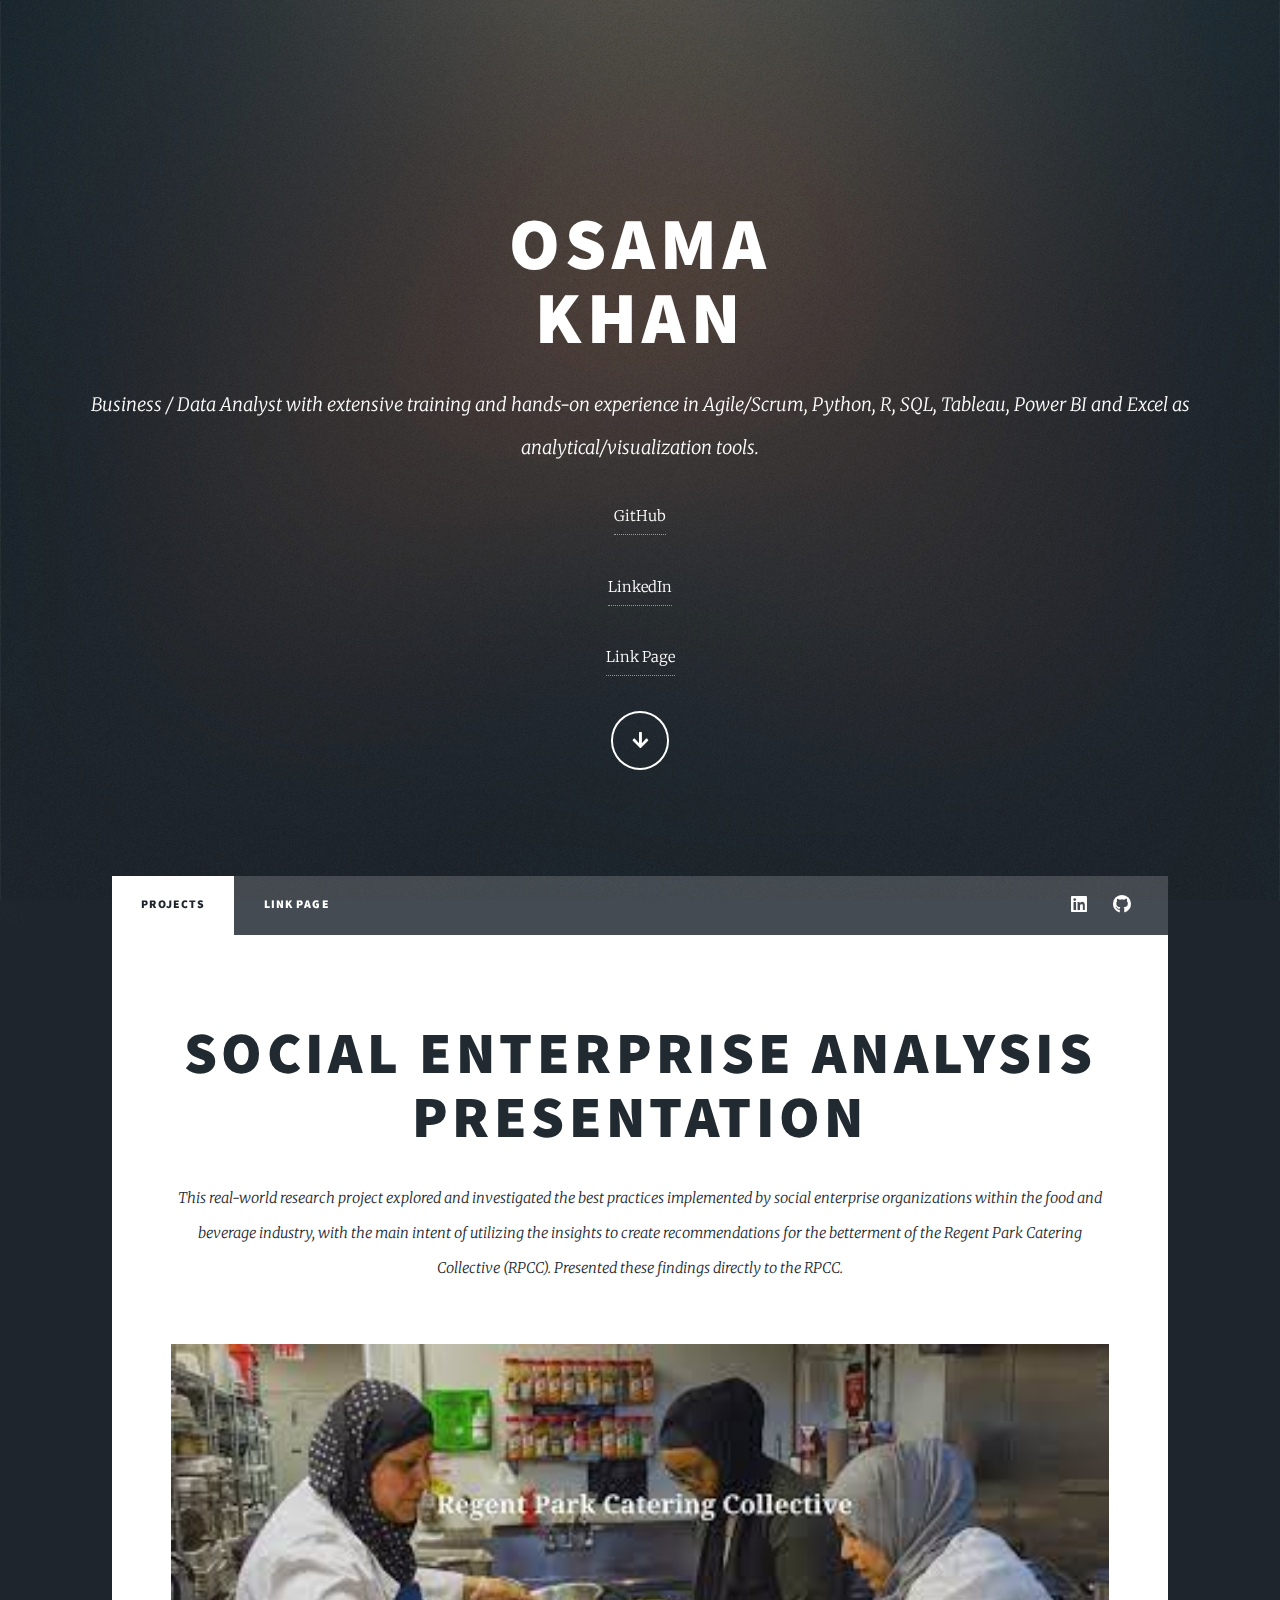
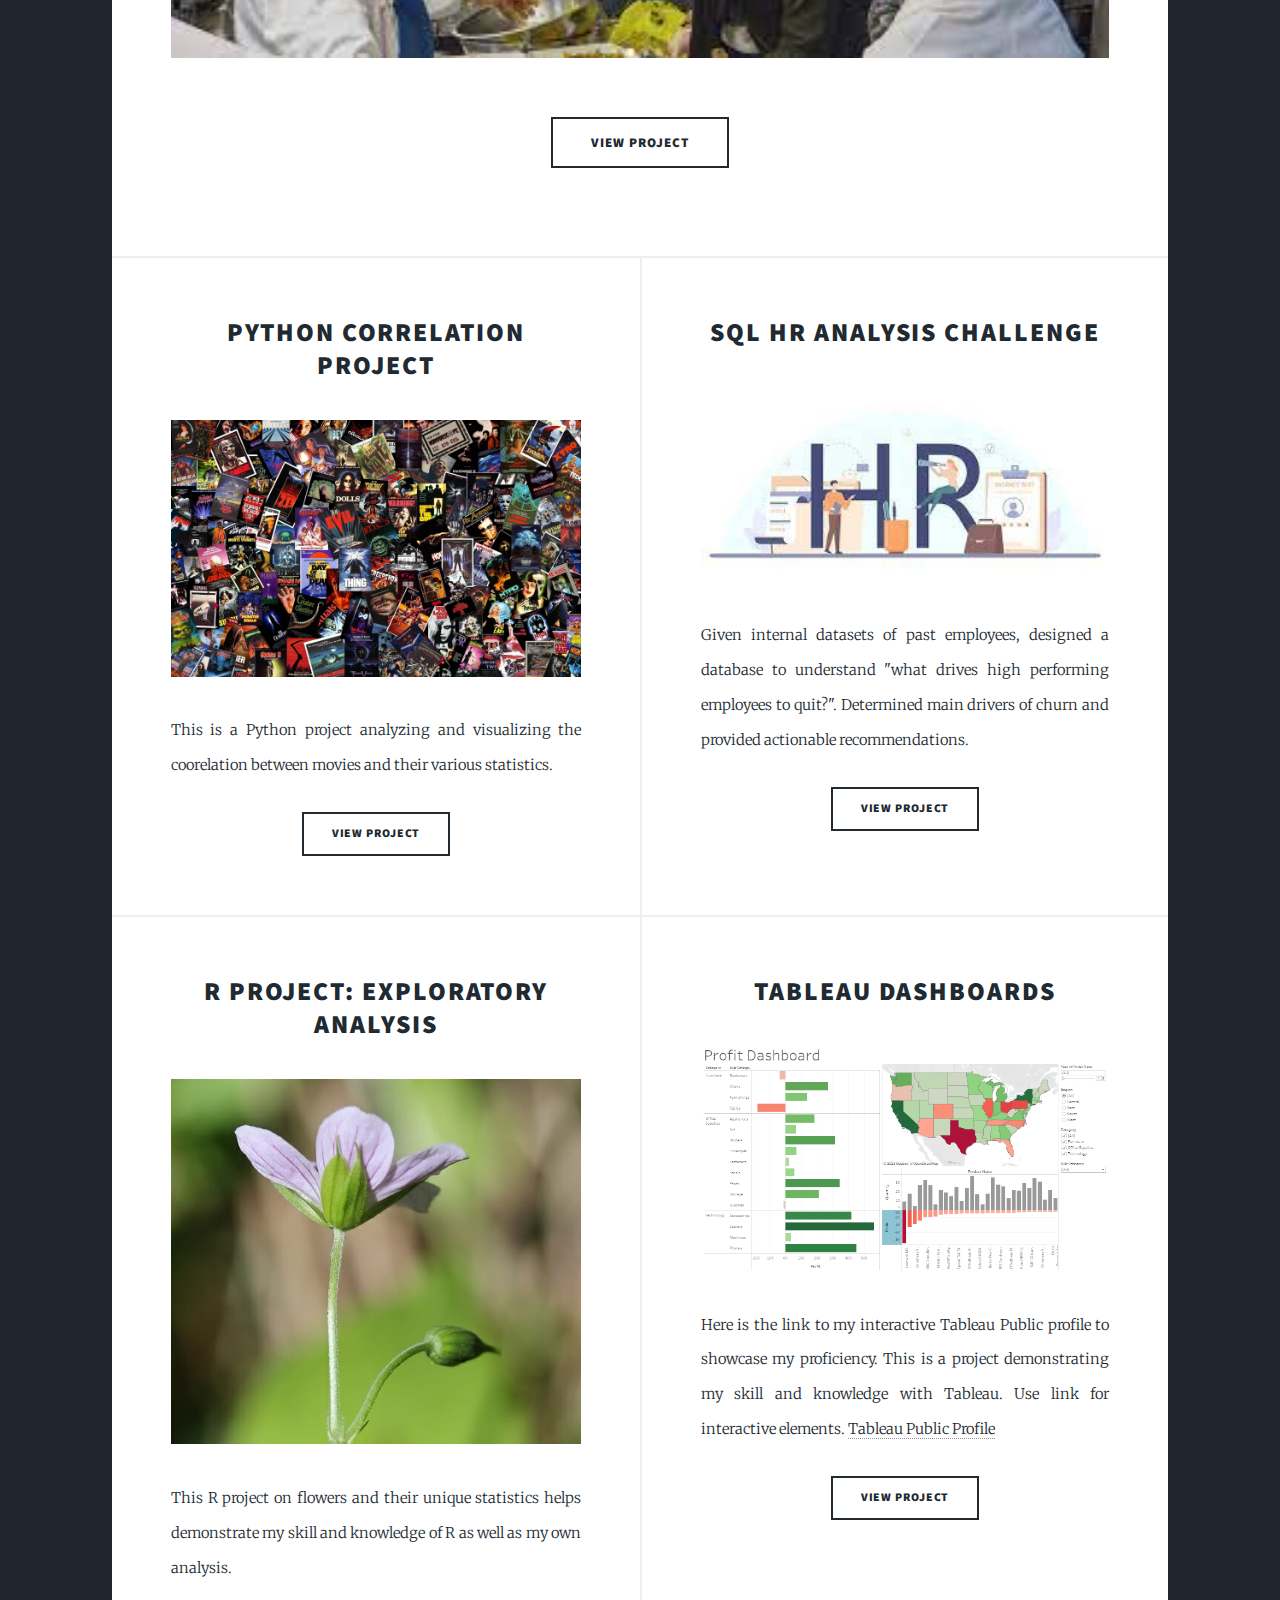
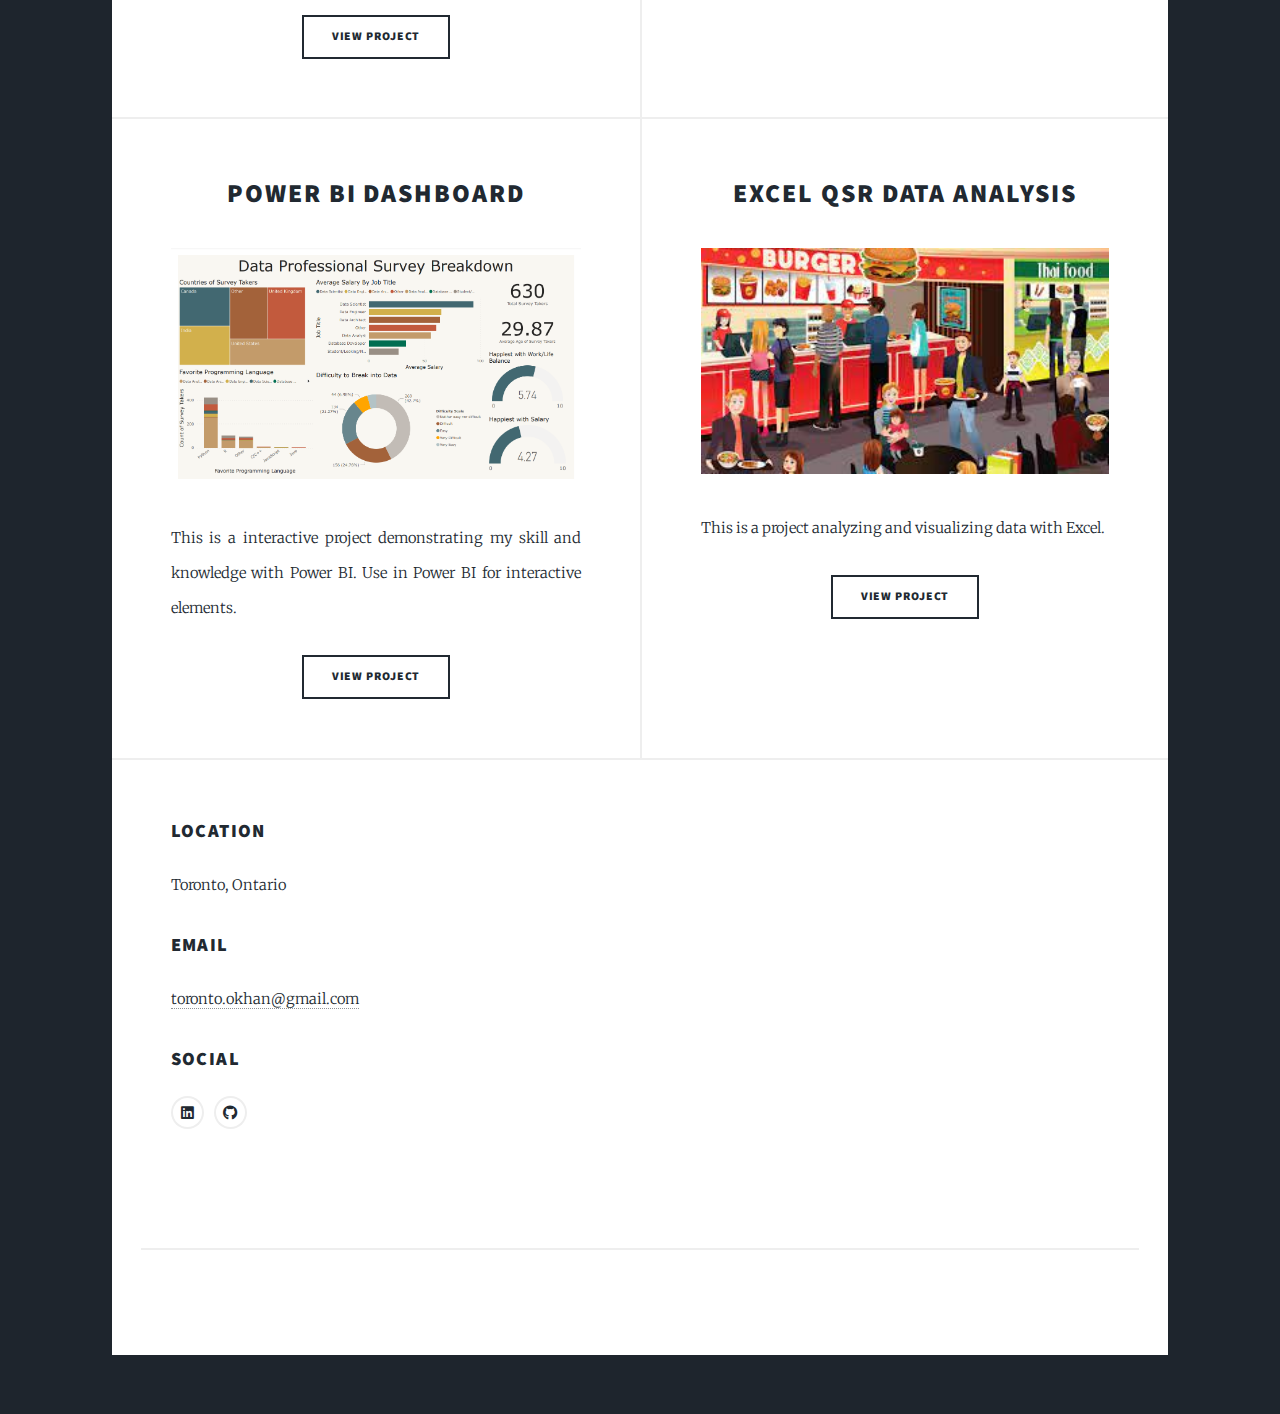
<file: index.html>
<!DOCTYPE HTML>
<!--
	Massively by HTML5 UP
	html5up.net | @ajlkn
	Free for personal and commercial use under the CCA 3.0 license (html5up.net/license)
-->
<html>
	<head>
		<title>Osama Khan Portfolio</title>
		<meta charset="utf-8" />
		<meta name="viewport" content="width=device-width, initial-scale=1, user-scalable=no" />
		<link rel="stylesheet" href="assets/css/main.css" />
		<noscript><link rel="stylesheet" href="assets/css/noscript.css" /></noscript>
	</head>
	<body class="is-preload">

		<!-- Wrapper -->
			<div id="wrapper" class="fade-in">

				<!-- Intro -->
					<div id="intro">
						<h1>Osama<br />
						Khan</h1>
						<p>Business / Data Analyst with extensive training and hands-on experience in Agile/Scrum, 
							Python, R, SQL, Tableau, Power BI and Excel as analytical/visualization tools.
							 </p>
						<a href="https://github.com/tookhan1">GitHub</a><br />
						<a href="https://www.linkedin.com/in/osama-k/">LinkedIn</a><br />
						<a href="Link Page.html">Link Page</a><br />


						<ul class="actions">
							<li><a href="#header" class="button icon solid solo fa-arrow-down scrolly">Continue</a></li>
						</ul>
					</div>

				<!-- Header -->
					<header id="header">
						<a href="Link Page.html" class="logo">Link Page</a>
					</header>

				 	Nav 
					<nav id="nav">
						<ul class="links">
							<li class="active"><a href="index.html">Projects</a></li>
							<li><a href="Link Page.html">Link Page</a></li>
							 
						</ul>
						<ul class="icons">
							<li><a href="https://www.linkedin.com/in/osama-k/" class="icon brands alt fa-linkedin"><span class="label">LinkedIn</span></a></li>
							<li><a href="https://github.com/tookhan1" class="icon brands alt fa-github"><span class="label">GitHub</span></a></li>
						</ul>
					</nav>

				<!-- Main -->
					<div id="main">

						<!-- Featured Post -->
							<article class="post featured">
								<header class="major">
									
									<h2><a href="https://github.com/tookhan1/Social-Enterprise-Analysis-Presentation">Social Enterprise Analysis Presentation <br />
									</a></h2>
									<p>This real-world research project explored and investigated the best practices implemented by social enterprise organizations within the food and beverage industry, with the main intent of utilizing the insights to create recommendations for the betterment of the Regent Park Catering Collective (RPCC). Presented these findings directly to the RPCC. </p>
								</header>
								<a href="https://github.com/tookhan1/Python-Correlation-Project" class="image main"><img src="images/rpcc.jpeg" alt="" /></a>
								<ul class="actions special">
									<li><a href="https://github.com/tookhan1/Python-Correlation-Project" class="button large">View Project</a></li>
								</ul>
							</article>

						<!-- Posts -->
							<section class="posts">


								<article>
									<header>
										<h2><a href="https://github.com/tookhan1/Python-Correlation-Project">Python Correlation Project </a></h2>
									</header>
									<a href="https://github.com/tookhan1/Python-Correlation-Project" class="image fit"><img src="images/movie-9pvmdtvz4cb0xl37.jpg" alt="" /></a>
									<p>This is a Python project analyzing and visualizing the coorelation between movies and their various statistics.</p>
									<ul class="actions special">
										<li><a href="https://github.com/tookhan1/Python-Correlation-Project" class="button">View Project</a></li>
									</ul>
								</article>

								<article>
									<header>
										<h2><a href="https://github.com/tookhan1/SQL-HR-Analysis-Challenge">SQL HR Analysis Challenge</a></h2>
									</header>
									<a href="https://github.com/tookhan1/SQL-HR-Analysis-Challenge" class="image fit"><img src="images/HR image.jpg" alt="" /></a>
									<p>Given internal datasets of past employees, designed a database to understand "what drives high performing employees to quit?". Determined main drivers of churn and provided actionable recommendations.</p>
									<ul class="actions special">
										<li><a href="https://github.com/tookhan1/SQL-HR-Analysis-Challenge" class="button">View Project</a></li>
									</ul>
								</article>

								<article>
									<header>
										
										<h2><a href="https://github.com/tookhan1/R-Exploratory-Analysis">R Project: Exploratory Analysis</a></h2>
									</header>
									<a href="https://github.com/tookhan1/R-Exploratory-Analysis" class="image fit"><img src="images/R project image.jpg" alt="" /></a>
									<p>This R project on flowers and their unique statistics helps demonstrate my skill and knowledge of R as well as my own analysis.</p>
									<ul class="actions special">
										<li><a href="https://github.com/tookhan1/R-Exploratory-Analysis" class="button">View Project</a></li>
									</ul>
								</article>
								<article>
									<header>
										
										<h2><a href="https://github.com/tookhan1/Tableau-Dashboards">Tableau Dashboards</a></h2>
									</header>
									<a href="https://github.com/tookhan1/Tableau-Dashboards" class="image fit"><img src="images/Tableau Profit Dashboard.png" alt="" /></a>
									<p>Here is the link to my interactive Tableau Public profile to showcase my proficiency. This is a project demonstrating my skill and knowledge with Tableau. Use link for interactive elements.
									<a href="https://public.tableau.com/app/profile/osama.khan2673/vizzes">Tableau Public Profile</a><br />
													</p>
									<ul class="actions special">
										<li><a href="https://github.com/tookhan1/Tableau-Dashboards" class="button">View Project</a></li>
									</ul>
								</article>
								<article>
									<header>
									 
										<h2><a href="https://github.com/tookhan1/Power-BI-Dashboard">POWER BI Dashboard</a></h2>
									</header>
									<a href="https://github.com/tookhan1/Power-BI-Dashboard" class="image fit"><img src="images/Power BI -  Data Professional Survey Breakdown PNG.png" alt="" /></a>
									<p>This is a interactive project demonstrating my skill and knowledge with Power BI. Use in Power BI for interactive elements.</p>
									<ul class="actions special">
										<li><a href="https://github.com/tookhan1/Power-BI-Dashboard" class="button">View Project</a></li>
									</ul>
								</article>
								<article>
									<header>
								
										<h2><a href="https://github.com/tookhan1/Excel-QSR-Data-Analysis">Excel QSR Data Analysis</a></h2>
									</header>
									<a href="https://github.com/tookhan1/Excel-QSR-Data-Analysis" class="image fit"><img src="images/qsr image.jpg" alt="" /></a>
									<p>This is a project analyzing and visualizing data with Excel.</p>
									<ul class="actions special">
										<li><a href="https://github.com/tookhan1/Excel-QSR-Data-Analysis" class="button">View Project</a></li>
									</ul>
								</article>
								
							</section>
<!----
						 Footer 
							<footer>
								<div class="pagination">
									<a href="#" class="previous">Prev</a>
									<a href="#" class="page active">1</a>
									<a href="#" class="page">2</a>
									<a href="#" class="page">3</a>
									<span class="extra">&hellip;</span>
									<a href="#" class="page">8</a>
									<a href="#" class="page">9</a>
									<a href="#" class="page">10</a>
									<a href="#" class="next">Next</a>
								</div>
							</footer>

					</div>-->

				<!-- Footer 
					<footer id="footer">
						<section>
							<form method="post" action="#">
								<div class="fields">
									<div class="field">
										<label for="name">Name</label>
										<input type="text" name="name" id="name" />
									</div>
									<div class="field">
										<label for="email">Email</label>
										<input type="text" name="email" id="email" />
									</div>
									<div class="field">
										<label for="message">Message</label>
										<textarea name="message" id="message" rows="3"></textarea>
									</div>
								</div>
								<ul class="actions">
									<li><input type="submit" value="Send Message" /></li>
								</ul>
							</form>
						</section>-->
						<section class="split contact">
							<section class="alt">
								<h3>Location</h3>
								<p>Toronto, Ontario</p>
							</section>
						
							<section>
								<h3>Email</h3>
								<p><a href="#">toronto.okhan@gmail.com</a></p>
							</section>
							<section>
								<h3>Social</h3>
								<ul class="icons alt">
									
									<li><a href="https://www.linkedin.com/in/osama-k/" class="icon brands alt fa-linkedin"><span class="label">LinkedIn</span></a></li>
									<li><a href="https://github.com/tookhan1" class="icon brands alt fa-github"><span class="label">GitHub</span></a></li>
								</ul>
							</section>
						</section>
					</footer>

				<!-- Copyright -->
					<div id="copyright">
						<ul><li>&copy; Untitled</li><li>Design: <a href="https://html5up.net">HTML5 UP</a></li></ul>
					</div>

			</div>

		<!-- Scripts -->
			<script src="assets/js/jquery.min.js"></script>
			<script src="assets/js/jquery.scrollex.min.js"></script>
			<script src="assets/js/jquery.scrolly.min.js"></script>
			<script src="assets/js/browser.min.js"></script>
			<script src="assets/js/breakpoints.min.js"></script>
			<script src="assets/js/util.js"></script>
			<script src="assets/js/main.js"></script>
</html>
</file>
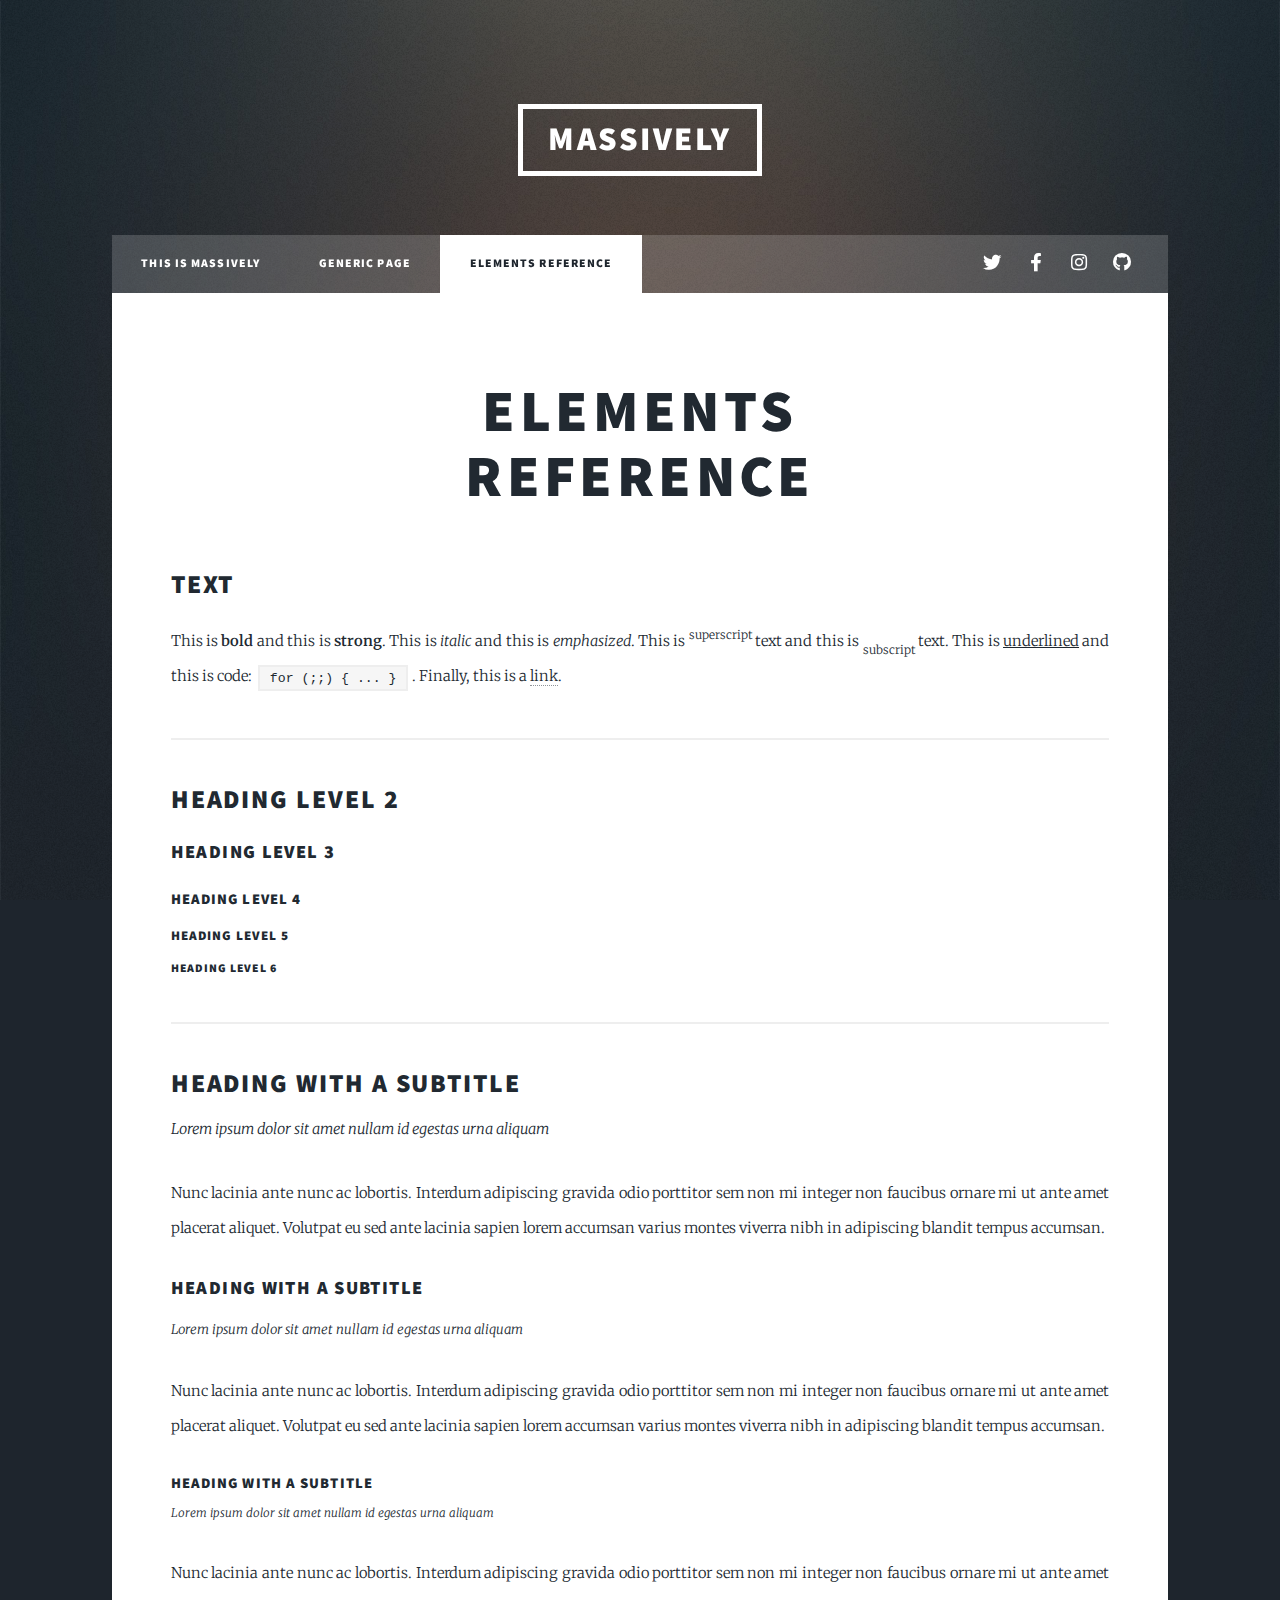
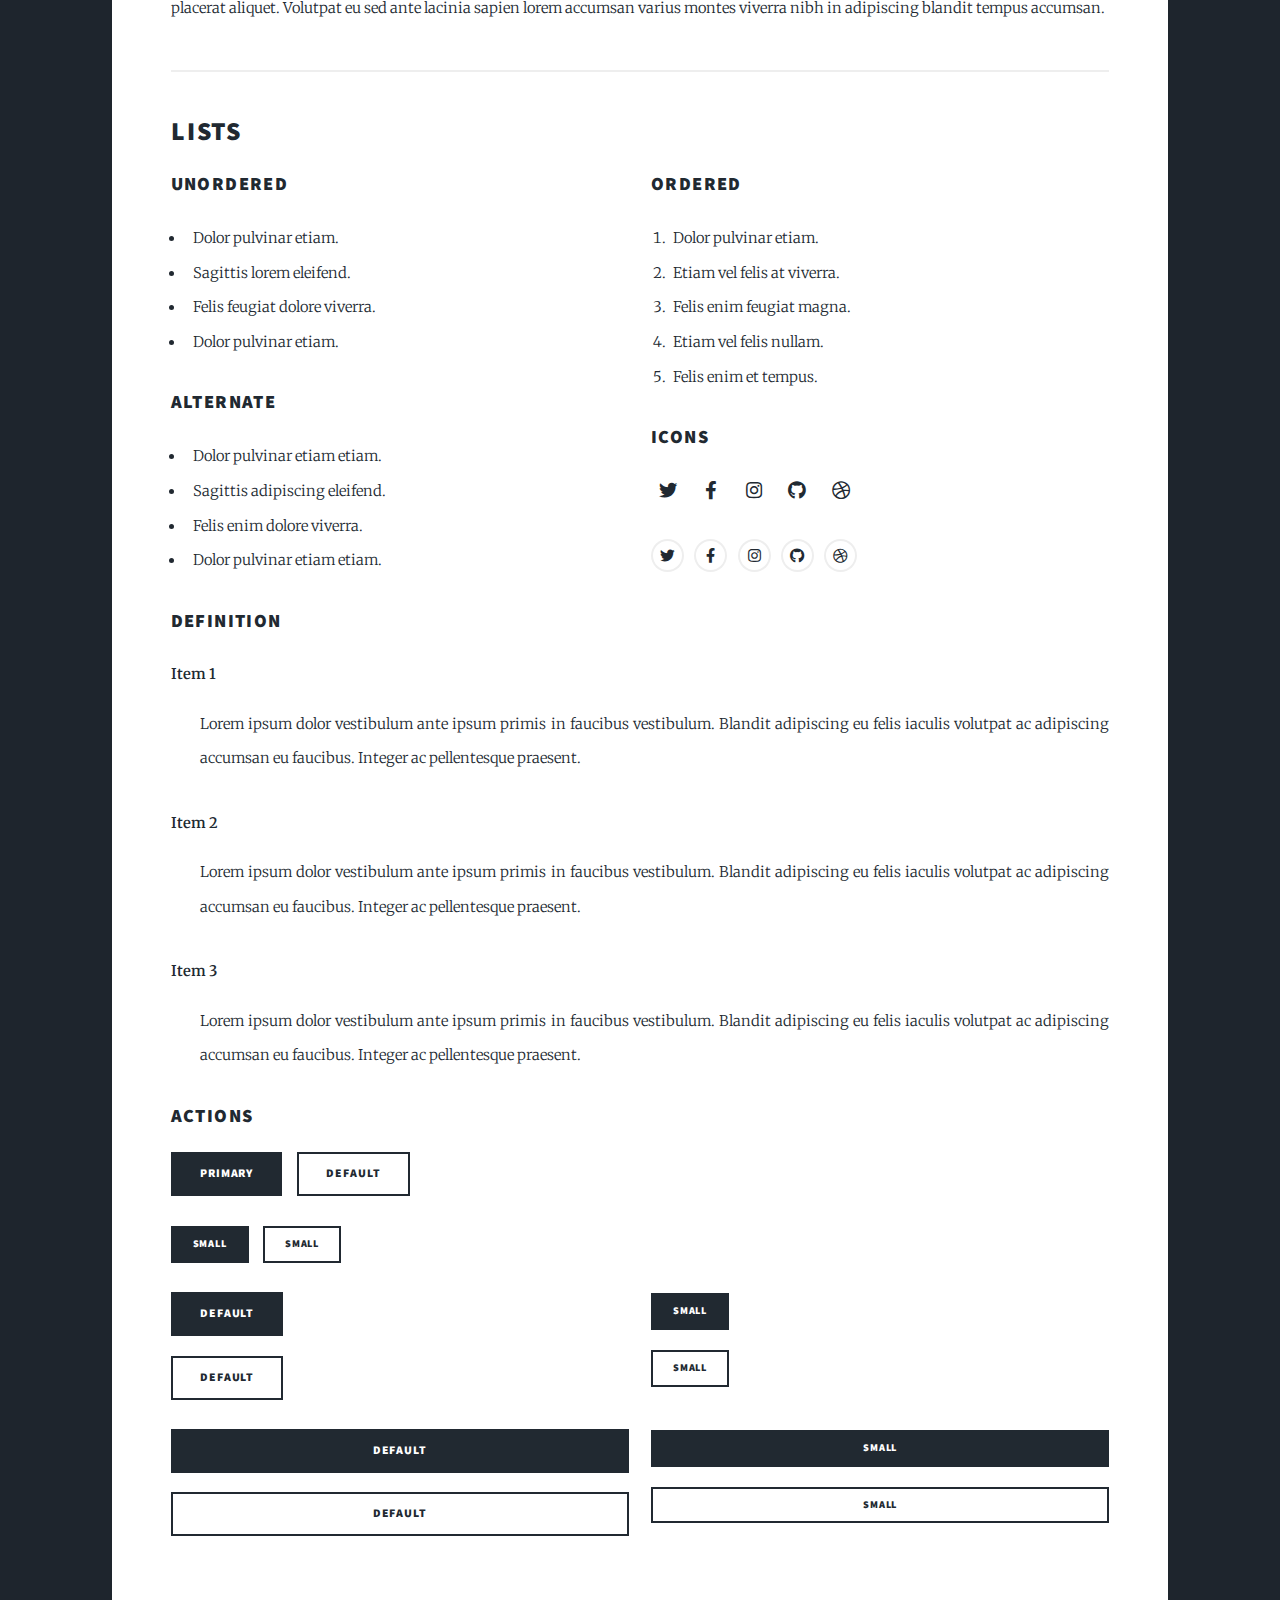
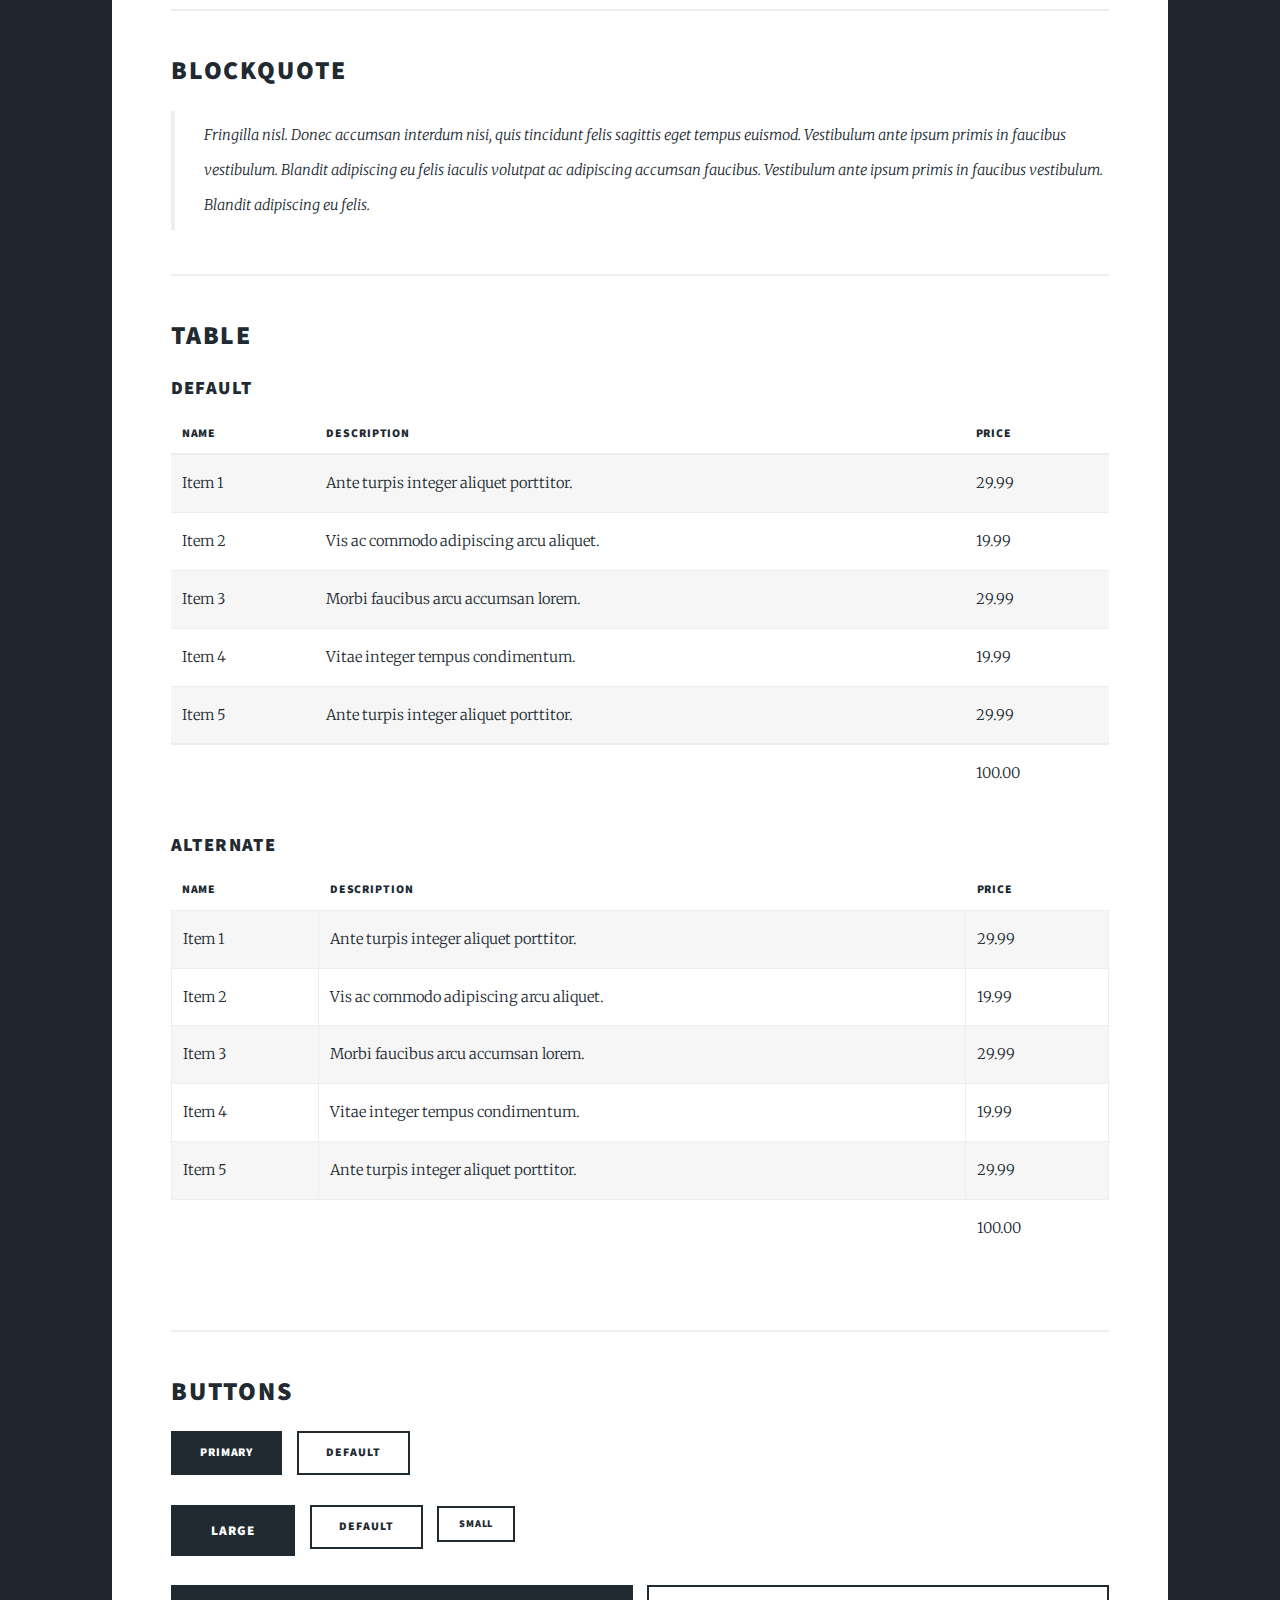
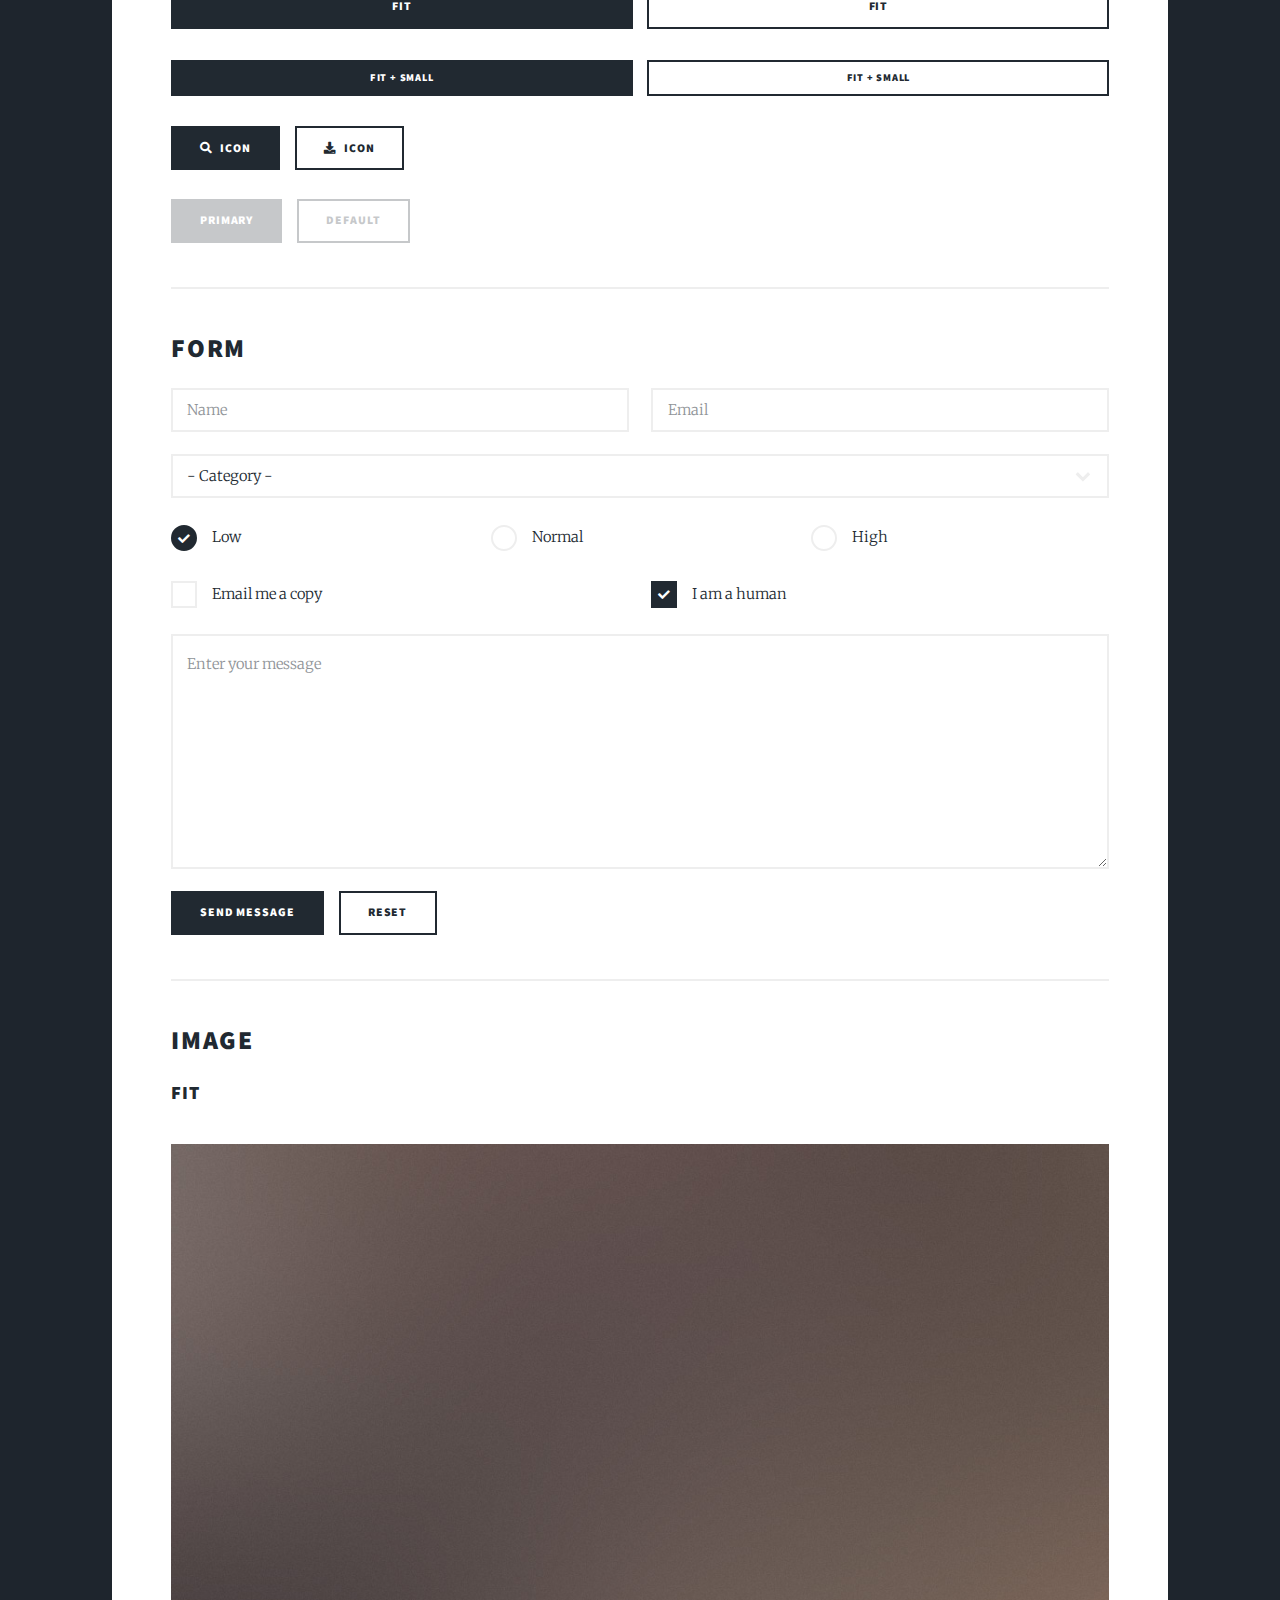
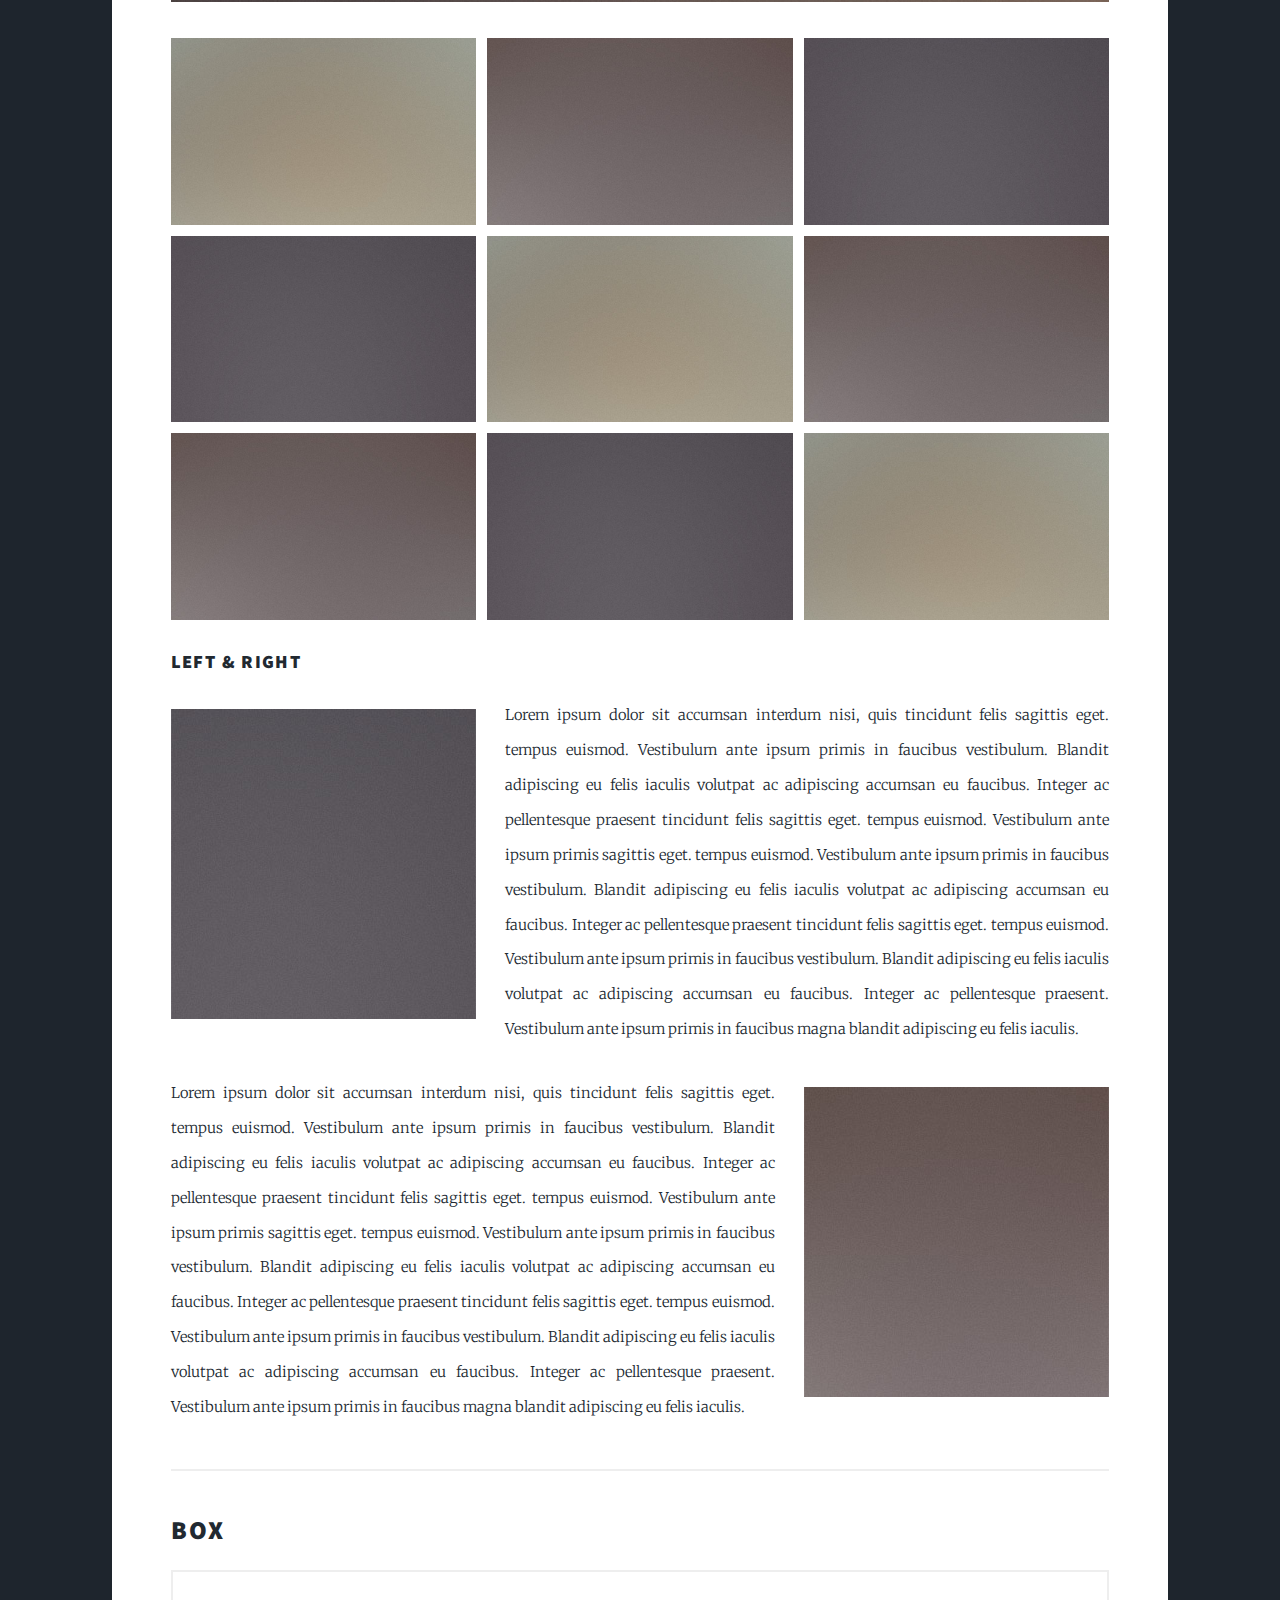
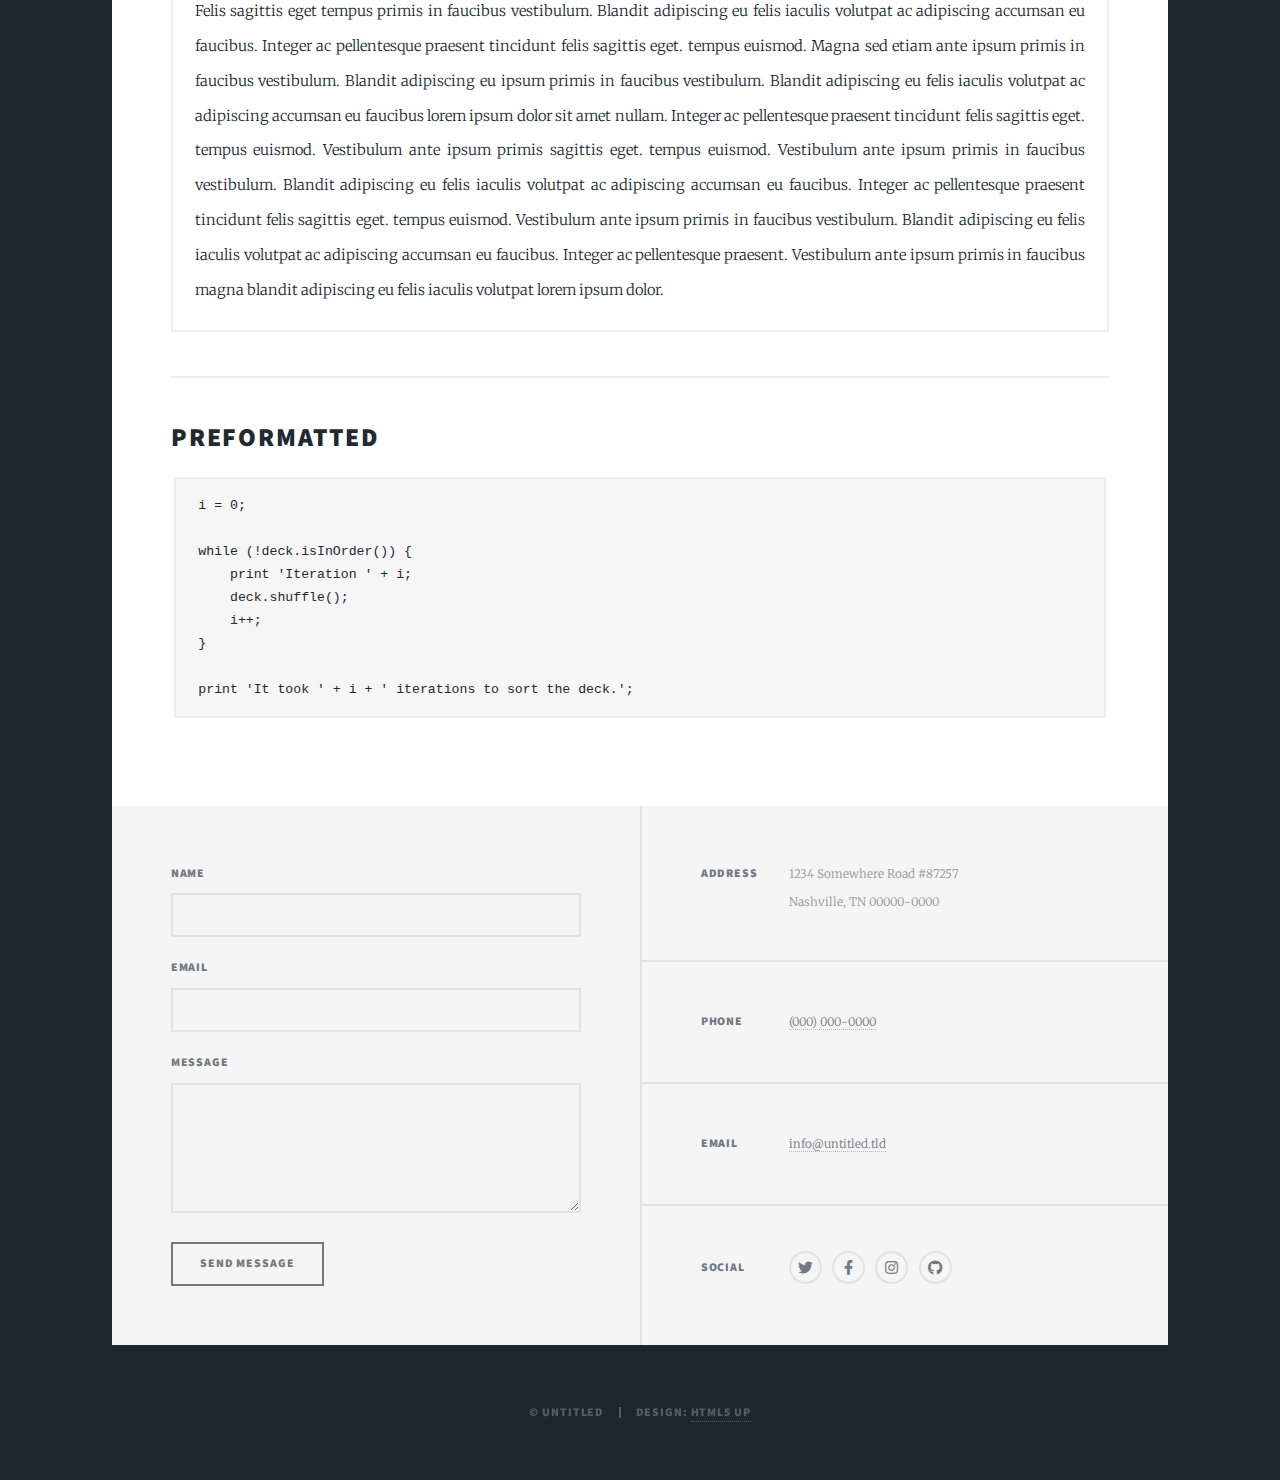
<file: elements.html>
<!DOCTYPE HTML>
<!--
	Massively by HTML5 UP
	html5up.net | @ajlkn
	Free for personal and commercial use under the CCA 3.0 license (html5up.net/license)
-->
<html>
	<head>
		<title>Elements Reference - Massively by HTML5 UP</title>
		<meta charset="utf-8" />
		<meta name="viewport" content="width=device-width, initial-scale=1, user-scalable=no" />
		<link rel="stylesheet" href="assets/css/main.css" />
		<noscript><link rel="stylesheet" href="assets/css/noscript.css" /></noscript>
	</head>
	<body class="is-preload">

		<!-- Wrapper -->
			<div id="wrapper">

				<!-- Header -->
					<header id="header">
						<a href="index.html" class="logo">Massively</a>
					</header>

				<!-- Nav -->
					<nav id="nav">
						<ul class="links">
							<li><a href="index.html">This is Massively</a></li>
							<li><a href="generic.html">Generic Page</a></li>
							<li class="active"><a href="elements.html">Elements Reference</a></li>
						</ul>
						<ul class="icons">
							<li><a href="#" class="icon brands fa-twitter"><span class="label">Twitter</span></a></li>
							<li><a href="#" class="icon brands fa-facebook-f"><span class="label">Facebook</span></a></li>
							<li><a href="#" class="icon brands fa-instagram"><span class="label">Instagram</span></a></li>
							<li><a href="#" class="icon brands fa-github"><span class="label">GitHub</span></a></li>
						</ul>
					</nav>

				<!-- Main -->
					<div id="main">

						<!-- Post -->
							<section class="post">
								<header class="major">
									<h1>Elements<br />
									Reference</h1>
								</header>

								<!-- Text stuff -->
									<h2>Text</h2>
									<p>This is <b>bold</b> and this is <strong>strong</strong>. This is <i>italic</i> and this is <em>emphasized</em>.
									This is <sup>superscript</sup> text and this is <sub>subscript</sub> text.
									This is <u>underlined</u> and this is code: <code>for (;;) { ... }</code>.
									Finally, this is a <a href="#">link</a>.</p>
									<hr />
									<h2>Heading Level 2</h2>
									<h3>Heading Level 3</h3>
									<h4>Heading Level 4</h4>
									<h5>Heading Level 5</h5>
									<h6>Heading Level 6</h6>
									<hr />
									<header>
										<h2>Heading with a Subtitle</h2>
										<p>Lorem ipsum dolor sit amet nullam id egestas urna aliquam</p>
									</header>
									<p>Nunc lacinia ante nunc ac lobortis. Interdum adipiscing gravida odio porttitor sem non mi integer non faucibus ornare mi ut ante amet placerat aliquet. Volutpat eu sed ante lacinia sapien lorem accumsan varius montes viverra nibh in adipiscing blandit tempus accumsan.</p>
									<header>
										<h3>Heading with a Subtitle</h3>
										<p>Lorem ipsum dolor sit amet nullam id egestas urna aliquam</p>
									</header>
									<p>Nunc lacinia ante nunc ac lobortis. Interdum adipiscing gravida odio porttitor sem non mi integer non faucibus ornare mi ut ante amet placerat aliquet. Volutpat eu sed ante lacinia sapien lorem accumsan varius montes viverra nibh in adipiscing blandit tempus accumsan.</p>
									<header>
										<h4>Heading with a Subtitle</h4>
										<p>Lorem ipsum dolor sit amet nullam id egestas urna aliquam</p>
									</header>
									<p>Nunc lacinia ante nunc ac lobortis. Interdum adipiscing gravida odio porttitor sem non mi integer non faucibus ornare mi ut ante amet placerat aliquet. Volutpat eu sed ante lacinia sapien lorem accumsan varius montes viverra nibh in adipiscing blandit tempus accumsan.</p>

									<hr />

								<!-- Lists -->
									<h2>Lists</h2>
									<div class="row">
										<div class="col-6 col-12-small">

											<h3>Unordered</h3>
											<ul>
												<li>Dolor pulvinar etiam.</li>
												<li>Sagittis lorem eleifend.</li>
												<li>Felis feugiat dolore viverra.</li>
												<li>Dolor pulvinar etiam.</li>
											</ul>

											<h3>Alternate</h3>
											<ul class="alt">
												<li>Dolor pulvinar etiam etiam.</li>
												<li>Sagittis adipiscing eleifend.</li>
												<li>Felis enim dolore viverra.</li>
												<li>Dolor pulvinar etiam etiam.</li>
											</ul>

										</div>
										<div class="col-6 col-12-small">

											<h3>Ordered</h3>
											<ol>
												<li>Dolor pulvinar etiam.</li>
												<li>Etiam vel felis at viverra.</li>
												<li>Felis enim feugiat magna.</li>
												<li>Etiam vel felis nullam.</li>
												<li>Felis enim et tempus.</li>
											</ol>

											<h3>Icons</h3>
											<ul class="icons">
												<li><a href="#" class="icon brands fa-twitter"><span class="label">Twitter</span></a></li>
												<li><a href="#" class="icon brands fa-facebook-f"><span class="label">Facebook</span></a></li>
												<li><a href="#" class="icon brands fa-instagram"><span class="label">Instagram</span></a></li>
												<li><a href="#" class="icon brands fa-github"><span class="label">Github</span></a></li>
												<li><a href="#" class="icon brands fa-dribbble"><span class="label">Dribbble</span></a></li>
											</ul>
											<ul class="icons alt">
												<li><a href="#" class="icon brands alt fa-twitter"><span class="label">Twitter</span></a></li>
												<li><a href="#" class="icon brands alt fa-facebook-f"><span class="label">Facebook</span></a></li>
												<li><a href="#" class="icon brands alt fa-instagram"><span class="label">Instagram</span></a></li>
												<li><a href="#" class="icon brands alt fa-github"><span class="label">Github</span></a></li>
												<li><a href="#" class="icon brands alt fa-dribbble"><span class="label">Dribbble</span></a></li>
											</ul>

										</div>
									</div>
									<h3>Definition</h3>
									<dl>
										<dt>Item 1</dt>
										<dd>
											<p>Lorem ipsum dolor vestibulum ante ipsum primis in faucibus vestibulum. Blandit adipiscing eu felis iaculis volutpat ac adipiscing accumsan eu faucibus. Integer ac pellentesque praesent.</p>
										</dd>
										<dt>Item 2</dt>
										<dd>
											<p>Lorem ipsum dolor vestibulum ante ipsum primis in faucibus vestibulum. Blandit adipiscing eu felis iaculis volutpat ac adipiscing accumsan eu faucibus. Integer ac pellentesque praesent.</p>
										</dd>
										<dt>Item 3</dt>
										<dd>
											<p>Lorem ipsum dolor vestibulum ante ipsum primis in faucibus vestibulum. Blandit adipiscing eu felis iaculis volutpat ac adipiscing accumsan eu faucibus. Integer ac pellentesque praesent.</p>
										</dd>
									</dl>

									<h3>Actions</h3>
									<ul class="actions">
										<li><a href="#" class="button primary">Primary</a></li>
										<li><a href="#" class="button">Default</a></li>
									</ul>
									<ul class="actions small">
										<li><a href="#" class="button primary small">Small</a></li>
										<li><a href="#" class="button small">Small</a></li>
									</ul>
									<div class="row">
										<div class="col-6 col-12-small">
											<ul class="actions stacked">
												<li><a href="#" class="button primary">Default</a></li>
												<li><a href="#" class="button">Default</a></li>
											</ul>
										</div>
										<div class="col-6 col-12-small">
											<ul class="actions stacked">
												<li><a href="#" class="button primary small">Small</a></li>
												<li><a href="#" class="button small">Small</a></li>
											</ul>
										</div>
									</div>
									<div class="row">
										<div class="col-6 col-12-small">
											<ul class="actions stacked">
												<li><a href="#" class="button primary fit">Default</a></li>
												<li><a href="#" class="button fit">Default</a></li>
											</ul>
										</div>
										<div class="col-6 col-12-small">
											<ul class="actions stacked">
												<li><a href="#" class="button primary small fit">Small</a></li>
												<li><a href="#" class="button small fit">Small</a></li>
											</ul>
										</div>
									</div>

									<hr />

								<!-- Blockquote -->
									<h2>Blockquote</h2>
									<blockquote>Fringilla nisl. Donec accumsan interdum nisi, quis tincidunt felis sagittis eget tempus euismod. Vestibulum ante ipsum primis in faucibus vestibulum. Blandit adipiscing eu felis iaculis volutpat ac adipiscing accumsan faucibus. Vestibulum ante ipsum primis in faucibus vestibulum. Blandit adipiscing eu felis.</blockquote>

									<hr />

								<!-- Table -->
									<h2>Table</h2>

									<h3>Default</h3>
									<div class="table-wrapper">
										<table>
											<thead>
												<tr>
													<th>Name</th>
													<th>Description</th>
													<th>Price</th>
												</tr>
											</thead>
											<tbody>
												<tr>
													<td>Item 1</td>
													<td>Ante turpis integer aliquet porttitor.</td>
													<td>29.99</td>
												</tr>
												<tr>
													<td>Item 2</td>
													<td>Vis ac commodo adipiscing arcu aliquet.</td>
													<td>19.99</td>
												</tr>
												<tr>
													<td>Item 3</td>
													<td> Morbi faucibus arcu accumsan lorem.</td>
													<td>29.99</td>
												</tr>
												<tr>
													<td>Item 4</td>
													<td>Vitae integer tempus condimentum.</td>
													<td>19.99</td>
												</tr>
												<tr>
													<td>Item 5</td>
													<td>Ante turpis integer aliquet porttitor.</td>
													<td>29.99</td>
												</tr>
											</tbody>
											<tfoot>
												<tr>
													<td colspan="2"></td>
													<td>100.00</td>
												</tr>
											</tfoot>
										</table>
									</div>

									<h3>Alternate</h3>
									<div class="table-wrapper">
										<table class="alt">
											<thead>
												<tr>
													<th>Name</th>
													<th>Description</th>
													<th>Price</th>
												</tr>
											</thead>
											<tbody>
												<tr>
													<td>Item 1</td>
													<td>Ante turpis integer aliquet porttitor.</td>
													<td>29.99</td>
												</tr>
												<tr>
													<td>Item 2</td>
													<td>Vis ac commodo adipiscing arcu aliquet.</td>
													<td>19.99</td>
												</tr>
												<tr>
													<td>Item 3</td>
													<td> Morbi faucibus arcu accumsan lorem.</td>
													<td>29.99</td>
												</tr>
												<tr>
													<td>Item 4</td>
													<td>Vitae integer tempus condimentum.</td>
													<td>19.99</td>
												</tr>
												<tr>
													<td>Item 5</td>
													<td>Ante turpis integer aliquet porttitor.</td>
													<td>29.99</td>
												</tr>
											</tbody>
											<tfoot>
												<tr>
													<td colspan="2"></td>
													<td>100.00</td>
												</tr>
											</tfoot>
										</table>
									</div>

									<hr />

								<!-- Buttons -->
									<h2>Buttons</h2>
									<ul class="actions">
										<li><a href="#" class="button primary">Primary</a></li>
										<li><a href="#" class="button">Default</a></li>
									</ul>
									<ul class="actions">
										<li><a href="#" class="button primary large">Large</a></li>
										<li><a href="#" class="button">Default</a></li>
										<li><a href="#" class="button small">Small</a></li>
									</ul>
									<ul class="actions fit">
										<li><a href="#" class="button primary fit">Fit</a></li>
										<li><a href="#" class="button fit">Fit</a></li>
									</ul>
									<ul class="actions fit small">
										<li><a href="#" class="button primary fit small">Fit + Small</a></li>
										<li><a href="#" class="button fit small">Fit + Small</a></li>
									</ul>
									<ul class="actions">
										<li><a href="#" class="button primary icon solid fa-search">Icon</a></li>
										<li><a href="#" class="button icon solid fa-download">Icon</a></li>
									</ul>
									<ul class="actions">
										<li><span class="button primary disabled">Primary</span></li>
										<li><span class="button disabled">Default</span></li>
									</ul>

									<hr />

								<!-- Form -->
									<h2>Form</h2>

									<form method="post" action="#">
										<div class="row gtr-uniform">
											<div class="col-6 col-12-xsmall">
												<input type="text" name="demo-name" id="demo-name" value="" placeholder="Name" />
											</div>
											<div class="col-6 col-12-xsmall">
												<input type="email" name="demo-email" id="demo-email" value="" placeholder="Email" />
											</div>
											<!-- Break -->
											<div class="col-12">
												<select name="demo-category" id="demo-category">
													<option value="">- Category -</option>
													<option value="1">Manufacturing</option>
													<option value="1">Shipping</option>
													<option value="1">Administration</option>
													<option value="1">Human Resources</option>
												</select>
											</div>
											<!-- Break -->
											<div class="col-4 col-12-small">
												<input type="radio" id="demo-priority-low" name="demo-priority" checked>
												<label for="demo-priority-low">Low</label>
											</div>
											<div class="col-4 col-12-small">
												<input type="radio" id="demo-priority-normal" name="demo-priority">
												<label for="demo-priority-normal">Normal</label>
											</div>
											<div class="col-4 col-12-small">
												<input type="radio" id="demo-priority-high" name="demo-priority">
												<label for="demo-priority-high">High</label>
											</div>
											<!-- Break -->
											<div class="col-6 col-12-small">
												<input type="checkbox" id="demo-copy" name="demo-copy">
												<label for="demo-copy">Email me a copy</label>
											</div>
											<div class="col-6 col-12-small">
												<input type="checkbox" id="demo-human" name="demo-human" checked>
												<label for="demo-human">I am a human</label>
											</div>
											<!-- Break -->
											<div class="col-12">
												<textarea name="demo-message" id="demo-message" placeholder="Enter your message" rows="6"></textarea>
											</div>
											<!-- Break -->
											<div class="col-12">
												<ul class="actions">
													<li><input type="submit" value="Send Message" class="primary" /></li>
													<li><input type="reset" value="Reset" /></li>
												</ul>
											</div>
										</div>
									</form>

									<hr />

								<!-- Image -->
									<h2>Image</h2>

									<h3>Fit</h3>
									<span class="image fit"><img src="images/pic01.jpg" alt="" /></span>
									<div class="box alt">
										<div class="row gtr-50 gtr-uniform">
											<div class="col-4"><span class="image fit"><img src="images/pic02.jpg" alt="" /></span></div>
											<div class="col-4"><span class="image fit"><img src="images/pic03.jpg" alt="" /></span></div>
											<div class="col-4"><span class="image fit"><img src="images/pic04.jpg" alt="" /></span></div>
											<!-- Break -->
											<div class="col-4"><span class="image fit"><img src="images/pic04.jpg" alt="" /></span></div>
											<div class="col-4"><span class="image fit"><img src="images/pic02.jpg" alt="" /></span></div>
											<div class="col-4"><span class="image fit"><img src="images/pic03.jpg" alt="" /></span></div>
											<!-- Break -->
											<div class="col-4"><span class="image fit"><img src="images/pic03.jpg" alt="" /></span></div>
											<div class="col-4"><span class="image fit"><img src="images/pic04.jpg" alt="" /></span></div>
											<div class="col-4"><span class="image fit"><img src="images/pic02.jpg" alt="" /></span></div>
										</div>
									</div>

									<h3>Left &amp; Right</h3>
									<p><span class="image left"><img src="images/pic08.jpg" alt="" /></span>Lorem ipsum dolor sit accumsan interdum nisi, quis tincidunt felis sagittis eget. tempus euismod. Vestibulum ante ipsum primis in faucibus vestibulum. Blandit adipiscing eu felis iaculis volutpat ac adipiscing accumsan eu faucibus. Integer ac pellentesque praesent tincidunt felis sagittis eget. tempus euismod. Vestibulum ante ipsum primis sagittis eget. tempus euismod. Vestibulum ante ipsum primis in faucibus vestibulum. Blandit adipiscing eu felis iaculis volutpat ac adipiscing accumsan eu faucibus. Integer ac pellentesque praesent tincidunt felis sagittis eget. tempus euismod. Vestibulum ante ipsum primis in faucibus vestibulum. Blandit adipiscing eu felis iaculis volutpat ac adipiscing accumsan eu faucibus. Integer ac pellentesque praesent. Vestibulum ante ipsum primis in faucibus magna blandit adipiscing eu felis iaculis.</p>
									<p><span class="image right"><img src="images/pic09.jpg" alt="" /></span>Lorem ipsum dolor sit accumsan interdum nisi, quis tincidunt felis sagittis eget. tempus euismod. Vestibulum ante ipsum primis in faucibus vestibulum. Blandit adipiscing eu felis iaculis volutpat ac adipiscing accumsan eu faucibus. Integer ac pellentesque praesent tincidunt felis sagittis eget. tempus euismod. Vestibulum ante ipsum primis sagittis eget. tempus euismod. Vestibulum ante ipsum primis in faucibus vestibulum. Blandit adipiscing eu felis iaculis volutpat ac adipiscing accumsan eu faucibus. Integer ac pellentesque praesent tincidunt felis sagittis eget. tempus euismod. Vestibulum ante ipsum primis in faucibus vestibulum. Blandit adipiscing eu felis iaculis volutpat ac adipiscing accumsan eu faucibus. Integer ac pellentesque praesent. Vestibulum ante ipsum primis in faucibus magna blandit adipiscing eu felis iaculis.</p>

									<hr />

								<!-- Box -->
									<h2>Box</h2>
									<div class="box">
										<p>Felis sagittis eget tempus primis in faucibus vestibulum. Blandit adipiscing eu felis iaculis volutpat ac adipiscing accumsan eu faucibus. Integer ac pellentesque praesent tincidunt felis sagittis eget. tempus euismod. Magna sed etiam ante ipsum primis in faucibus vestibulum. Blandit adipiscing eu ipsum primis in faucibus vestibulum. Blandit adipiscing eu felis iaculis volutpat ac adipiscing accumsan eu faucibus lorem ipsum dolor sit amet nullam. Integer ac pellentesque praesent tincidunt felis sagittis eget. tempus euismod. Vestibulum ante ipsum primis sagittis eget. tempus euismod. Vestibulum ante ipsum primis in faucibus vestibulum. Blandit adipiscing eu felis iaculis volutpat ac adipiscing accumsan eu faucibus. Integer ac pellentesque praesent tincidunt felis sagittis eget. tempus euismod. Vestibulum ante ipsum primis in faucibus vestibulum. Blandit adipiscing eu felis iaculis volutpat ac adipiscing accumsan eu faucibus. Integer ac pellentesque praesent. Vestibulum ante ipsum primis in faucibus magna blandit adipiscing eu felis iaculis volutpat lorem ipsum dolor.</p>
									</div>

									<hr />

								<!-- Preformatted Code -->
									<h2>Preformatted</h2>
									<pre><code>i = 0;

while (!deck.isInOrder()) {
    print 'Iteration ' + i;
    deck.shuffle();
    i++;
}

print 'It took ' + i + ' iterations to sort the deck.';
</code></pre>

							</section>

					</div>

				<!-- Footer -->
					<footer id="footer">
						<section>
							<form method="post" action="#">
								<div class="fields">
									<div class="field">
										<label for="name">Name</label>
										<input type="text" name="name" id="name" />
									</div>
									<div class="field">
										<label for="email">Email</label>
										<input type="text" name="email" id="email" />
									</div>
									<div class="field">
										<label for="message">Message</label>
										<textarea name="message" id="message" rows="3"></textarea>
									</div>
								</div>
								<ul class="actions">
									<li><input type="submit" value="Send Message" /></li>
								</ul>
							</form>
						</section>
						<section class="split contact">
							<section class="alt">
								<h3>Address</h3>
								<p>1234 Somewhere Road #87257<br />
								Nashville, TN 00000-0000</p>
							</section>
							<section>
								<h3>Phone</h3>
								<p><a href="#">(000) 000-0000</a></p>
							</section>
							<section>
								<h3>Email</h3>
								<p><a href="#">info@untitled.tld</a></p>
							</section>
							<section>
								<h3>Social</h3>
								<ul class="icons alt">
									<li><a href="#" class="icon brands alt fa-twitter"><span class="label">Twitter</span></a></li>
									<li><a href="#" class="icon brands alt fa-facebook-f"><span class="label">Facebook</span></a></li>
									<li><a href="#" class="icon brands alt fa-instagram"><span class="label">Instagram</span></a></li>
									<li><a href="#" class="icon brands alt fa-github"><span class="label">GitHub</span></a></li>
								</ul>
							</section>
						</section>
					</footer>

				<!-- Copyright -->
					<div id="copyright">
						<ul><li>&copy; Untitled</li><li>Design: <a href="https://html5up.net">HTML5 UP</a></li></ul>
					</div>

			</div>

		<!-- Scripts -->
			<script src="assets/js/jquery.min.js"></script>
			<script src="assets/js/jquery.scrollex.min.js"></script>
			<script src="assets/js/jquery.scrolly.min.js"></script>
			<script src="assets/js/browser.min.js"></script>
			<script src="assets/js/breakpoints.min.js"></script>
			<script src="assets/js/util.js"></script>
			<script src="assets/js/main.js"></script>

	</body>
</html>
</file>
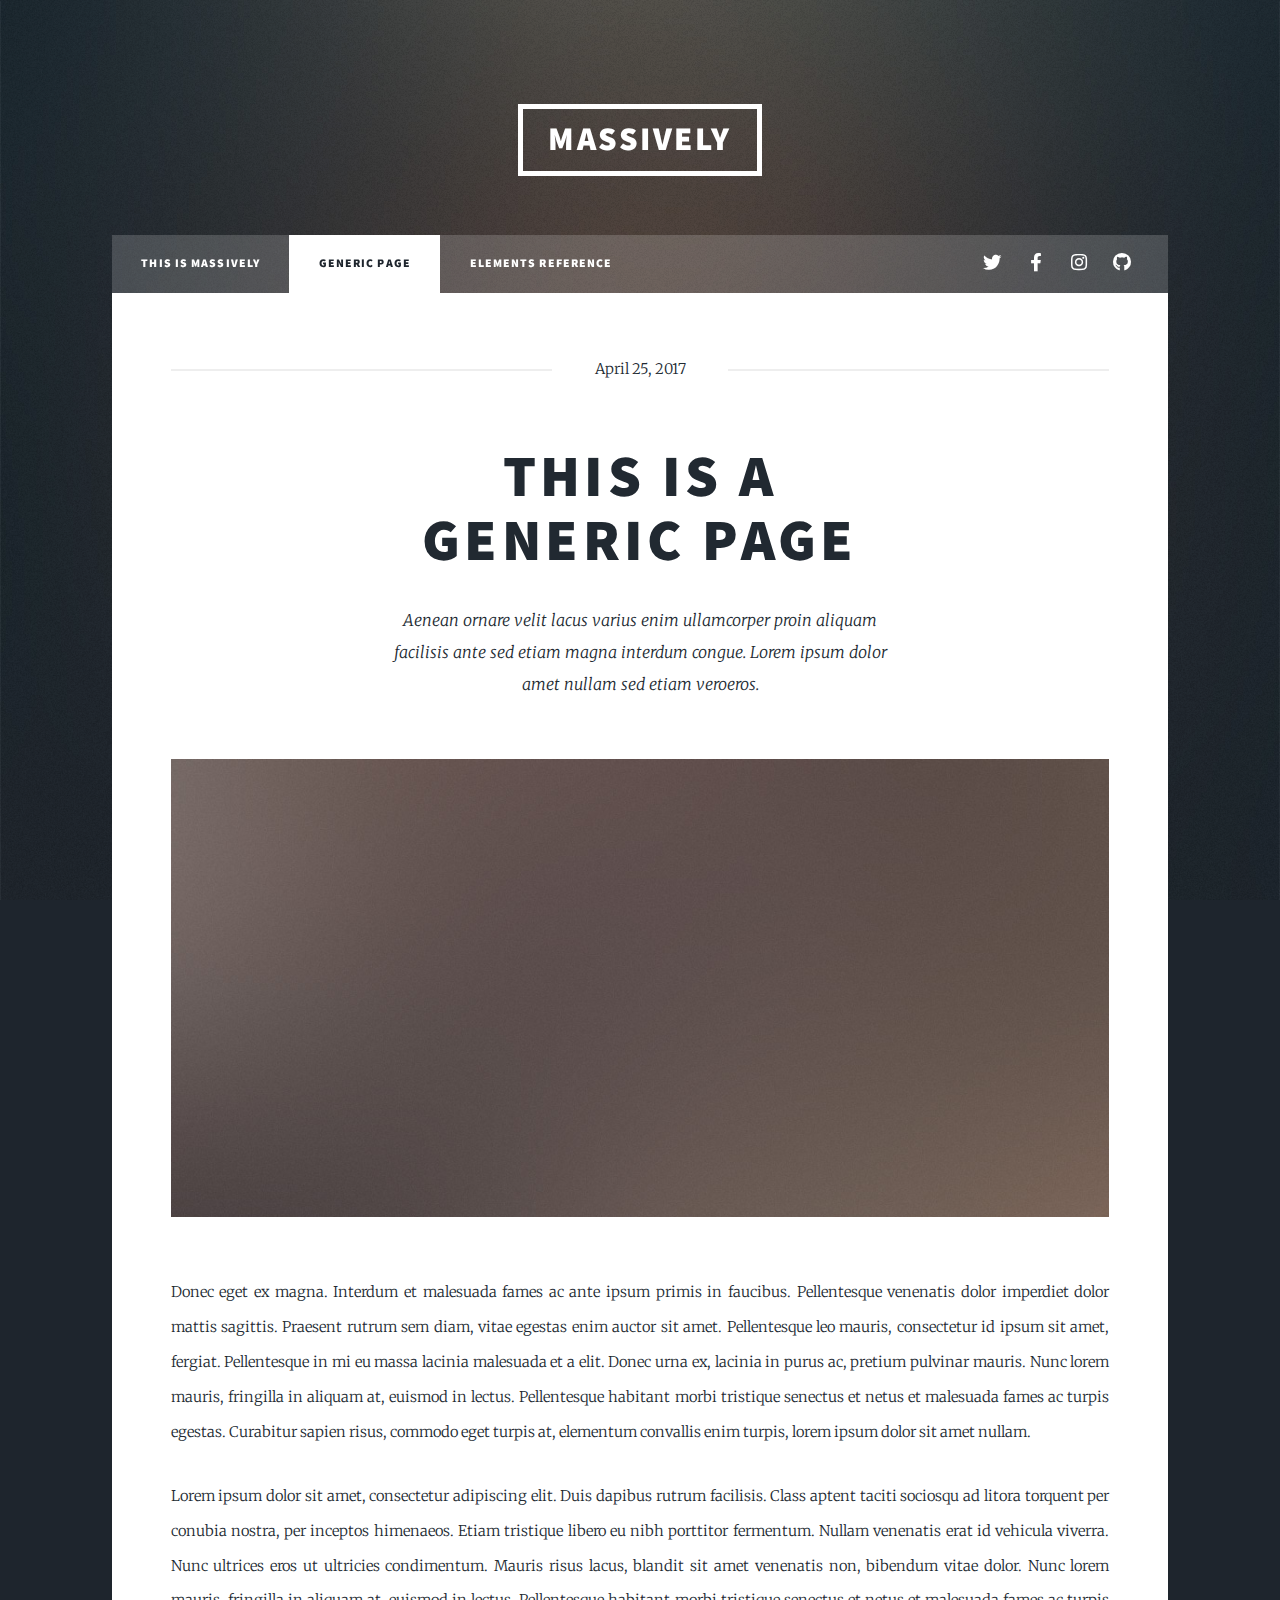
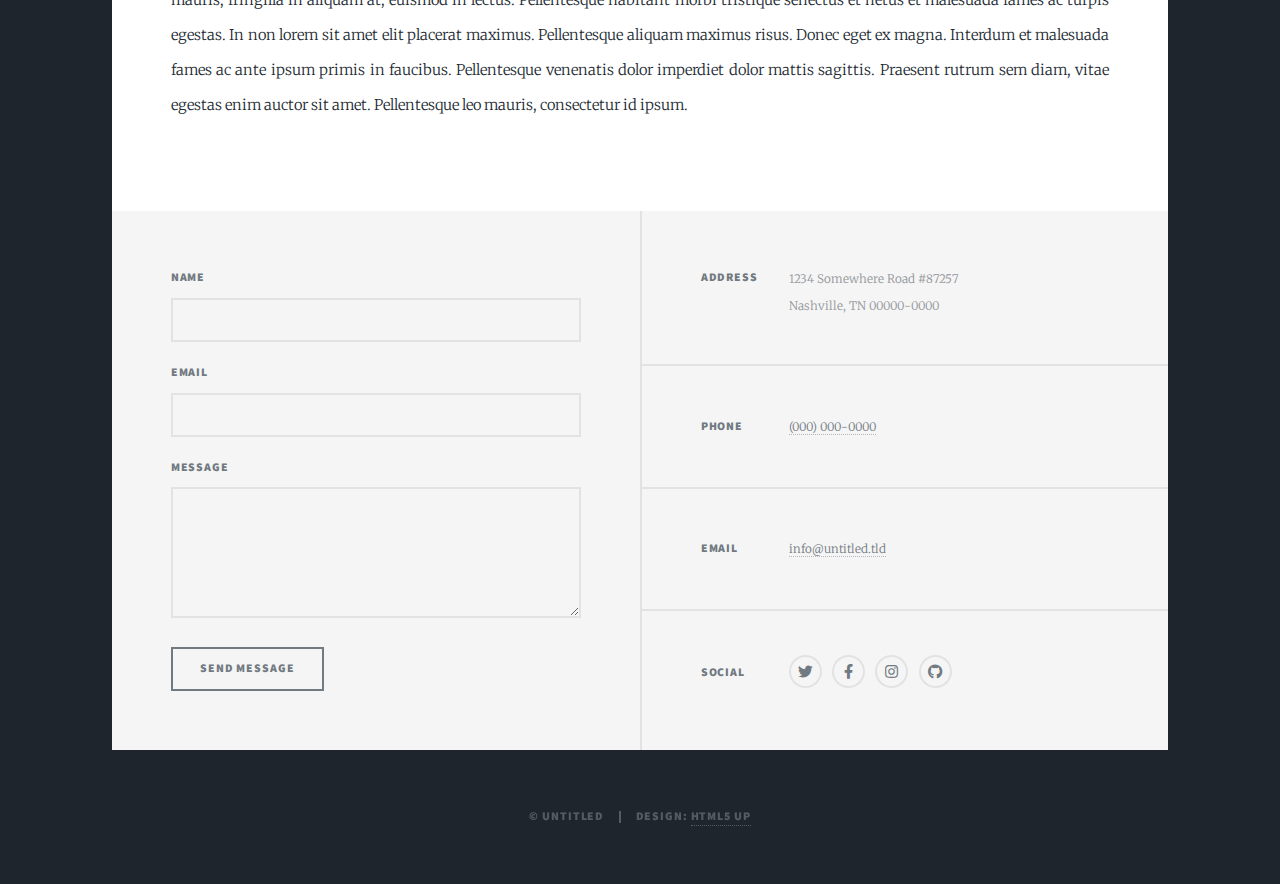
<file: generic.html>
<!DOCTYPE HTML>
<!--
	Massively by HTML5 UP
	html5up.net | @ajlkn
	Free for personal and commercial use under the CCA 3.0 license (html5up.net/license)
-->
<html>
	<head>
		<title>Generic Page - Massively by HTML5 UP</title>
		<meta charset="utf-8" />
		<meta name="viewport" content="width=device-width, initial-scale=1, user-scalable=no" />
		<link rel="stylesheet" href="assets/css/main.css" />
		<noscript><link rel="stylesheet" href="assets/css/noscript.css" /></noscript>
	</head>
	<body class="is-preload">

		<!-- Wrapper -->
			<div id="wrapper">

				<!-- Header -->
					<header id="header">
						<a href="index.html" class="logo">Massively</a>
					</header>

				<!-- Nav -->
					<nav id="nav">
						<ul class="links">
							<li><a href="index.html">This is Massively</a></li>
							<li class="active"><a href="generic.html">Generic Page</a></li>
							<li><a href="elements.html">Elements Reference</a></li>
						</ul>
						<ul class="icons">
							<li><a href="#" class="icon brands fa-twitter"><span class="label">Twitter</span></a></li>
							<li><a href="#" class="icon brands fa-facebook-f"><span class="label">Facebook</span></a></li>
							<li><a href="#" class="icon brands fa-instagram"><span class="label">Instagram</span></a></li>
							<li><a href="#" class="icon brands fa-github"><span class="label">GitHub</span></a></li>
						</ul>
					</nav>

				<!-- Main -->
					<div id="main">

						<!-- Post -->
							<section class="post">
								<header class="major">
									<span class="date">April 25, 2017</span>
									<h1>This is a<br />
									Generic Page</h1>
									<p>Aenean ornare velit lacus varius enim ullamcorper proin aliquam<br />
									facilisis ante sed etiam magna interdum congue. Lorem ipsum dolor<br />
									amet nullam sed etiam veroeros.</p>
								</header>
								<div class="image main"><img src="images/pic01.jpg" alt="" /></div>
								<p>Donec eget ex magna. Interdum et malesuada fames ac ante ipsum primis in faucibus. Pellentesque venenatis dolor imperdiet dolor mattis sagittis. Praesent rutrum sem diam, vitae egestas enim auctor sit amet. Pellentesque leo mauris, consectetur id ipsum sit amet, fergiat. Pellentesque in mi eu massa lacinia malesuada et a elit. Donec urna ex, lacinia in purus ac, pretium pulvinar mauris. Nunc lorem mauris, fringilla in aliquam at, euismod in lectus. Pellentesque habitant morbi tristique senectus et netus et malesuada fames ac turpis egestas. Curabitur sapien risus, commodo eget turpis at, elementum convallis enim turpis, lorem ipsum dolor sit amet nullam.</p>
								<p>Lorem ipsum dolor sit amet, consectetur adipiscing elit. Duis dapibus rutrum facilisis. Class aptent taciti sociosqu ad litora torquent per conubia nostra, per inceptos himenaeos. Etiam tristique libero eu nibh porttitor fermentum. Nullam venenatis erat id vehicula viverra. Nunc ultrices eros ut ultricies condimentum. Mauris risus lacus, blandit sit amet venenatis non, bibendum vitae dolor. Nunc lorem mauris, fringilla in aliquam at, euismod in lectus. Pellentesque habitant morbi tristique senectus et netus et malesuada fames ac turpis egestas. In non lorem sit amet elit placerat maximus. Pellentesque aliquam maximus risus. Donec eget ex magna. Interdum et malesuada fames ac ante ipsum primis in faucibus. Pellentesque venenatis dolor imperdiet dolor mattis sagittis. Praesent rutrum sem diam, vitae egestas enim auctor sit amet. Pellentesque leo mauris, consectetur id ipsum.</p>
							</section>

					</div>

				<!-- Footer -->
					<footer id="footer">
						<section>
							<form method="post" action="#">
								<div class="fields">
									<div class="field">
										<label for="name">Name</label>
										<input type="text" name="name" id="name" />
									</div>
									<div class="field">
										<label for="email">Email</label>
										<input type="text" name="email" id="email" />
									</div>
									<div class="field">
										<label for="message">Message</label>
										<textarea name="message" id="message" rows="3"></textarea>
									</div>
								</div>
								<ul class="actions">
									<li><input type="submit" value="Send Message" /></li>
								</ul>
							</form>
						</section>
						<section class="split contact">
							<section class="alt">
								<h3>Address</h3>
								<p>1234 Somewhere Road #87257<br />
								Nashville, TN 00000-0000</p>
							</section>
							<section>
								<h3>Phone</h3>
								<p><a href="#">(000) 000-0000</a></p>
							</section>
							<section>
								<h3>Email</h3>
								<p><a href="#">info@untitled.tld</a></p>
							</section>
							<section>
								<h3>Social</h3>
								<ul class="icons alt">
									<li><a href="#" class="icon brands alt fa-twitter"><span class="label">Twitter</span></a></li>
									<li><a href="#" class="icon brands alt fa-facebook-f"><span class="label">Facebook</span></a></li>
									<li><a href="#" class="icon brands alt fa-instagram"><span class="label">Instagram</span></a></li>
									<li><a href="#" class="icon brands alt fa-github"><span class="label">GitHub</span></a></li>
								</ul>
							</section>
						</section>
					</footer>

				<!-- Copyright -->
					<div id="copyright">
						<ul><li>&copy; Untitled</li><li>Design: <a href="https://html5up.net">HTML5 UP</a></li></ul>
					</div>

			</div>

		<!-- Scripts -->
			<script src="assets/js/jquery.min.js"></script>
			<script src="assets/js/jquery.scrollex.min.js"></script>
			<script src="assets/js/jquery.scrolly.min.js"></script>
			<script src="assets/js/browser.min.js"></script>
			<script src="assets/js/breakpoints.min.js"></script>
			<script src="assets/js/util.js"></script>
			<script src="assets/js/main.js"></script>

	</body>
</html>
</file>
<file: assets/css/main.css>
@import url(fontawesome-all.min.css);
@import url("https://fonts.googleapis.com/css?family=Merriweather:300,700,300italic,700italic|Source+Sans+Pro:900");

/*
	Massively by HTML5 UP
	html5up.net | @ajlkn
	Free for personal and commercial use under the CCA 3.0 license (html5up.net/license)
*/

html, body, div, span, applet, object,
iframe, h1, h2, h3, h4, h5, h6, p, blockquote,
pre, a, abbr, acronym, address, big, cite,
code, del, dfn, em, img, ins, kbd, q, s, samp,
small, strike, strong, sub, sup, tt, var, b,
u, i, center, dl, dt, dd, ol, ul, li, fieldset,
form, label, legend, table, caption, tbody,
tfoot, thead, tr, th, td, article, aside,
canvas, details, embed, figure, figcaption,
footer, header, hgroup, menu, nav, output, ruby,
section, summary, time, mark, audio, video {
	margin: 0;
	padding: 0;
	border: 0;
	font-size: 100%;
	font: inherit;
	vertical-align: baseline;}

article, aside, details, figcaption, figure,
footer, header, hgroup, menu, nav, section {
	display: block;}

body {
	line-height: 1;
}

ol, ul {
	list-style: none;
}

blockquote, q {
	quotes: none;
}

	blockquote:before, blockquote:after, q:before, q:after {
		content: '';
		content: none;
	}

table {
	border-collapse: collapse;
	border-spacing: 0;
}

body {
	-webkit-text-size-adjust: none;
}

mark {
	background-color: transparent;
	color: inherit;
}

input::-moz-focus-inner {
	border: 0;
	padding: 0;
}

input, select, textarea {
	-moz-appearance: none;
	-webkit-appearance: none;
	-ms-appearance: none;
	appearance: none;
}

/* Basic */

	@-ms-viewport {
		width: device-width;
	}

	body {
		-ms-overflow-style: scrollbar;
	}

	@media screen and (max-width: 480px) {

		html, body {
			min-width: 320px;
		}

	}

	html {
		box-sizing: border-box;
	}

	*, *:before, *:after {
		box-sizing: inherit;
	}

	body {
		background-color: #1e252d;
	}

		body.is-preload *, body.is-preload *:before, body.is-preload *:after {
			-moz-animation: none !important;
			-webkit-animation: none !important;
			-ms-animation: none !important;
			animation: none !important;
			-moz-transition: none !important;
			-webkit-transition: none !important;
			-ms-transition: none !important;
			transition: none !important;
		}

/* Type */

	html {
		font-size: 16pt;
	}

		@media screen and (max-width: 1680px) {

			html {
				font-size: 12pt;
			}

		}

		@media screen and (max-width: 1280px) {

			html {
				font-size: 11pt;
			}

		}

		@media screen and (max-width: 360px) {

			html {
				font-size: 10pt;
			}

		}

	body {
		color: #212931;
	}

	body, input, select, textarea {
		font-family: "Merriweather", Georgia, serif;
		font-weight: 300;
		font-size: 1rem;
		line-height: 2.375;
	}

	a {
		-moz-transition: color 0.2s ease-in-out, background-color 0.2s ease-in-out, border-color 0.2s ease-in-out, box-shadow 0.2s ease-in-out;
		-webkit-transition: color 0.2s ease-in-out, background-color 0.2s ease-in-out, border-color 0.2s ease-in-out, box-shadow 0.2s ease-in-out;
		-ms-transition: color 0.2s ease-in-out, background-color 0.2s ease-in-out, border-color 0.2s ease-in-out, box-shadow 0.2s ease-in-out;
		transition: color 0.2s ease-in-out, background-color 0.2s ease-in-out, border-color 0.2s ease-in-out, box-shadow 0.2s ease-in-out;
		border-bottom: dotted 1px;
		text-decoration: none;
	}

		a:hover {
			border-bottom-color: transparent;
		}

	strong, b {
		font-weight: 600;
	}

	em, i {
		font-style: italic;
	}

	p {
		text-align: justify;
		margin: 0 0 2rem 0;
	}

	h1, h2, h3, h4, h5, h6 {
		font-family: "Source Sans Pro", Helvetica, sans-serif;
		font-weight: 900;
		line-height: 1.5;
		letter-spacing: 0.075em;
		text-transform: uppercase;
		margin: 0 0 1rem 0;
	}

		h1 a, h2 a, h3 a, h4 a, h5 a, h6 a {
			border-bottom: 0;
			color: inherit;
			text-decoration: none;
		}

	h1 {
		font-size: 4rem;
		line-height: 1.1;
		margin: 0 0 2rem 0;
	}

	h2 {
		font-size: 1.75rem;
		line-height: 1.3;
		margin: 0 0 1.5rem 0;
	}

	h3 {
		font-size: 1.25rem;
		margin: 0 0 1.5rem 0;
	}

	h4 {
		font-size: 1rem;
	}

	h5 {
		font-size: 0.9rem;
	}

	h6 {
		font-size: 0.8rem;
	}

	sub {
		font-size: 0.8rem;
		position: relative;
		top: 0.5rem;
	}

	sup {
		font-size: 0.8rem;
		position: relative;
		top: -0.5rem;
	}

	blockquote {
		border-left: solid 4px;
		font-style: italic;
		margin: 0 0 2rem 0;
		padding: 0.5rem 0 0.5rem 2rem;
	}

	code {
		border: solid 2px;
		font-family: "Courier New", monospace;
		font-size: 0.9rem;
		margin: 0 0.25rem;
		padding: 0.25rem 0.65rem;
	}

	pre {
		-webkit-overflow-scrolling: touch;
		font-family: "Courier New", monospace;
		font-size: 0.9rem;
		margin: 0 0 2rem 0;
	}

		pre code {
			display: block;
			line-height: 1.75;
			padding: 1rem 1.5rem;
			overflow-x: auto;
		}

	hr {
		border: 0;
		border-bottom: solid 2px;
		margin: 3rem 0;
	}

		hr.major {
			margin: 5rem 0;
		}

	.align-left {
		text-align: left;
	}

	.align-center {
		text-align: center;
	}

	.align-right {
		text-align: right;
	}

	input, select, textarea {
		color: #212931;
	}

	a {
		color: #212931;
		border-bottom-color: rgba(33, 41, 49, 0.5);
	}

		a:hover {
			border-bottom-color: transparent;
			color: #18bfef !important;
		}

	strong, b {
		color: #212931;
	}

	h1, h2, h3, h4, h5, h6 {
		color: #212931;
	}

	blockquote {
		border-left-color: #eeeeee;
	}

	code {
		background: rgba(220, 220, 220, 0.25);
		border-color: #eeeeee;
	}

	hr {
		border-bottom-color: #eeeeee;
	}

/* Row */

	.row {
		display: flex;
		flex-wrap: wrap;
		box-sizing: border-box;
		align-items: stretch;
	}

		.row > * {
			box-sizing: border-box;
		}

		.row.gtr-uniform > * > :last-child {
			margin-bottom: 0;
		}

		.row.aln-left {
			justify-content: flex-start;
		}

		.row.aln-center {
			justify-content: center;
		}

		.row.aln-right {
			justify-content: flex-end;
		}

		.row.aln-top {
			align-items: flex-start;
		}

		.row.aln-middle {
			align-items: center;
		}

		.row.aln-bottom {
			align-items: flex-end;
		}

		.row > .imp {
			order: -1;
		}

		.row > .col-1 {
			width: 8.33333%;
		}

		.row > .off-1 {
			margin-left: 8.33333%;
		}

		.row > .col-2 {
			width: 16.66667%;
		}

		.row > .off-2 {
			margin-left: 16.66667%;
		}

		.row > .col-3 {
			width: 25%;
		}

		.row > .off-3 {
			margin-left: 25%;
		}

		.row > .col-4 {
			width: 33.33333%;
		}

		.row > .off-4 {
			margin-left: 33.33333%;
		}

		.row > .col-5 {
			width: 41.66667%;
		}

		.row > .off-5 {
			margin-left: 41.66667%;
		}

		.row > .col-6 {
			width: 50%;
		}

		.row > .off-6 {
			margin-left: 50%;
		}

		.row > .col-7 {
			width: 58.33333%;
		}

		.row > .off-7 {
			margin-left: 58.33333%;
		}

		.row > .col-8 {
			width: 66.66667%;
		}

		.row > .off-8 {
			margin-left: 66.66667%;
		}

		.row > .col-9 {
			width: 75%;
		}

		.row > .off-9 {
			margin-left: 75%;
		}

		.row > .col-10 {
			width: 83.33333%;
		}

		.row > .off-10 {
			margin-left: 83.33333%;
		}

		.row > .col-11 {
			width: 91.66667%;
		}

		.row > .off-11 {
			margin-left: 91.66667%;
		}

		.row > .col-12 {
			width: 100%;
		}

		.row > .off-12 {
			margin-left: 100%;
		}

		.row.gtr-0 {
			margin-top: 0;
			margin-left: 0rem;
		}

			.row.gtr-0 > * {
				padding: 0 0 0 0rem;
			}

			.row.gtr-0.gtr-uniform {
				margin-top: 0rem;
			}

				.row.gtr-0.gtr-uniform > * {
					padding-top: 0rem;
				}

		.row.gtr-25 {
			margin-top: 0;
			margin-left: -0.375rem;
		}

			.row.gtr-25 > * {
				padding: 0 0 0 0.375rem;
			}

			.row.gtr-25.gtr-uniform {
				margin-top: -0.375rem;
			}

				.row.gtr-25.gtr-uniform > * {
					padding-top: 0.375rem;
				}

		.row.gtr-50 {
			margin-top: 0;
			margin-left: -0.75rem;
		}

			.row.gtr-50 > * {
				padding: 0 0 0 0.75rem;
			}

			.row.gtr-50.gtr-uniform {
				margin-top: -0.75rem;
			}

				.row.gtr-50.gtr-uniform > * {
					padding-top: 0.75rem;
				}

		.row {
			margin-top: 0;
			margin-left: -1.5rem;
		}

			.row > * {
				padding: 0 0 0 1.5rem;
			}

			.row.gtr-uniform {
				margin-top: -1.5rem;
			}

				.row.gtr-uniform > * {
					padding-top: 1.5rem;
				}

		.row.gtr-150 {
			margin-top: 0;
			margin-left: -2.25rem;
		}

			.row.gtr-150 > * {
				padding: 0 0 0 2.25rem;
			}

			.row.gtr-150.gtr-uniform {
				margin-top: -2.25rem;
			}

				.row.gtr-150.gtr-uniform > * {
					padding-top: 2.25rem;
				}

		.row.gtr-200 {
			margin-top: 0;
			margin-left: -3rem;
		}

			.row.gtr-200 > * {
				padding: 0 0 0 3rem;
			}

			.row.gtr-200.gtr-uniform {
				margin-top: -3rem;
			}

				.row.gtr-200.gtr-uniform > * {
					padding-top: 3rem;
				}

		@media screen and (max-width: 1680px) {

			.row {
				display: flex;
				flex-wrap: wrap;
				box-sizing: border-box;
				align-items: stretch;
			}

				.row > * {
					box-sizing: border-box;
				}

				.row.gtr-uniform > * > :last-child {
					margin-bottom: 0;
				}

				.row.aln-left {
					justify-content: flex-start;
				}

				.row.aln-center {
					justify-content: center;
				}

				.row.aln-right {
					justify-content: flex-end;
				}

				.row.aln-top {
					align-items: flex-start;
				}

				.row.aln-middle {
					align-items: center;
				}

				.row.aln-bottom {
					align-items: flex-end;
				}

				.row > .imp-xlarge {
					order: -1;
				}

				.row > .col-1-xlarge {
					width: 8.33333%;
				}

				.row > .off-1-xlarge {
					margin-left: 8.33333%;
				}

				.row > .col-2-xlarge {
					width: 16.66667%;
				}

				.row > .off-2-xlarge {
					margin-left: 16.66667%;
				}

				.row > .col-3-xlarge {
					width: 25%;
				}

				.row > .off-3-xlarge {
					margin-left: 25%;
				}

				.row > .col-4-xlarge {
					width: 33.33333%;
				}

				.row > .off-4-xlarge {
					margin-left: 33.33333%;
				}

				.row > .col-5-xlarge {
					width: 41.66667%;
				}

				.row > .off-5-xlarge {
					margin-left: 41.66667%;
				}

				.row > .col-6-xlarge {
					width: 50%;
				}

				.row > .off-6-xlarge {
					margin-left: 50%;
				}

				.row > .col-7-xlarge {
					width: 58.33333%;
				}

				.row > .off-7-xlarge {
					margin-left: 58.33333%;
				}

				.row > .col-8-xlarge {
					width: 66.66667%;
				}

				.row > .off-8-xlarge {
					margin-left: 66.66667%;
				}

				.row > .col-9-xlarge {
					width: 75%;
				}

				.row > .off-9-xlarge {
					margin-left: 75%;
				}

				.row > .col-10-xlarge {
					width: 83.33333%;
				}

				.row > .off-10-xlarge {
					margin-left: 83.33333%;
				}

				.row > .col-11-xlarge {
					width: 91.66667%;
				}

				.row > .off-11-xlarge {
					margin-left: 91.66667%;
				}

				.row > .col-12-xlarge {
					width: 100%;
				}

				.row > .off-12-xlarge {
					margin-left: 100%;
				}

				.row.gtr-0 {
					margin-top: 0;
					margin-left: 0rem;
				}

					.row.gtr-0 > * {
						padding: 0 0 0 0rem;
					}

					.row.gtr-0.gtr-uniform {
						margin-top: 0rem;
					}

						.row.gtr-0.gtr-uniform > * {
							padding-top: 0rem;
						}

				.row.gtr-25 {
					margin-top: 0;
					margin-left: -0.375rem;
				}

					.row.gtr-25 > * {
						padding: 0 0 0 0.375rem;
					}

					.row.gtr-25.gtr-uniform {
						margin-top: -0.375rem;
					}

						.row.gtr-25.gtr-uniform > * {
							padding-top: 0.375rem;
						}

				.row.gtr-50 {
					margin-top: 0;
					margin-left: -0.75rem;
				}

					.row.gtr-50 > * {
						padding: 0 0 0 0.75rem;
					}

					.row.gtr-50.gtr-uniform {
						margin-top: -0.75rem;
					}

						.row.gtr-50.gtr-uniform > * {
							padding-top: 0.75rem;
						}

				.row {
					margin-top: 0;
					margin-left: -1.5rem;
				}

					.row > * {
						padding: 0 0 0 1.5rem;
					}

					.row.gtr-uniform {
						margin-top: -1.5rem;
					}

						.row.gtr-uniform > * {
							padding-top: 1.5rem;
						}

				.row.gtr-150 {
					margin-top: 0;
					margin-left: -2.25rem;
				}

					.row.gtr-150 > * {
						padding: 0 0 0 2.25rem;
					}

					.row.gtr-150.gtr-uniform {
						margin-top: -2.25rem;
					}

						.row.gtr-150.gtr-uniform > * {
							padding-top: 2.25rem;
						}

				.row.gtr-200 {
					margin-top: 0;
					margin-left: -3rem;
				}

					.row.gtr-200 > * {
						padding: 0 0 0 3rem;
					}

					.row.gtr-200.gtr-uniform {
						margin-top: -3rem;
					}

						.row.gtr-200.gtr-uniform > * {
							padding-top: 3rem;
						}

		}

		@media screen and (max-width: 1280px) {

			.row {
				display: flex;
				flex-wrap: wrap;
				box-sizing: border-box;
				align-items: stretch;
			}

				.row > * {
					box-sizing: border-box;
				}

				.row.gtr-uniform > * > :last-child {
					margin-bottom: 0;
				}

				.row.aln-left {
					justify-content: flex-start;
				}

				.row.aln-center {
					justify-content: center;
				}

				.row.aln-right {
					justify-content: flex-end;
				}

				.row.aln-top {
					align-items: flex-start;
				}

				.row.aln-middle {
					align-items: center;
				}

				.row.aln-bottom {
					align-items: flex-end;
				}

				.row > .imp-large {
					order: -1;
				}

				.row > .col-1-large {
					width: 8.33333%;
				}

				.row > .off-1-large {
					margin-left: 8.33333%;
				}

				.row > .col-2-large {
					width: 16.66667%;
				}

				.row > .off-2-large {
					margin-left: 16.66667%;
				}

				.row > .col-3-large {
					width: 25%;
				}

				.row > .off-3-large {
					margin-left: 25%;
				}

				.row > .col-4-large {
					width: 33.33333%;
				}

				.row > .off-4-large {
					margin-left: 33.33333%;
				}

				.row > .col-5-large {
					width: 41.66667%;
				}

				.row > .off-5-large {
					margin-left: 41.66667%;
				}

				.row > .col-6-large {
					width: 50%;
				}

				.row > .off-6-large {
					margin-left: 50%;
				}

				.row > .col-7-large {
					width: 58.33333%;
				}

				.row > .off-7-large {
					margin-left: 58.33333%;
				}

				.row > .col-8-large {
					width: 66.66667%;
				}

				.row > .off-8-large {
					margin-left: 66.66667%;
				}

				.row > .col-9-large {
					width: 75%;
				}

				.row > .off-9-large {
					margin-left: 75%;
				}

				.row > .col-10-large {
					width: 83.33333%;
				}

				.row > .off-10-large {
					margin-left: 83.33333%;
				}

				.row > .col-11-large {
					width: 91.66667%;
				}

				.row > .off-11-large {
					margin-left: 91.66667%;
				}

				.row > .col-12-large {
					width: 100%;
				}

				.row > .off-12-large {
					margin-left: 100%;
				}

				.row.gtr-0 {
					margin-top: 0;
					margin-left: 0rem;
				}

					.row.gtr-0 > * {
						padding: 0 0 0 0rem;
					}

					.row.gtr-0.gtr-uniform {
						margin-top: 0rem;
					}

						.row.gtr-0.gtr-uniform > * {
							padding-top: 0rem;
						}

				.row.gtr-25 {
					margin-top: 0;
					margin-left: -0.375rem;
				}

					.row.gtr-25 > * {
						padding: 0 0 0 0.375rem;
					}

					.row.gtr-25.gtr-uniform {
						margin-top: -0.375rem;
					}

						.row.gtr-25.gtr-uniform > * {
							padding-top: 0.375rem;
						}

				.row.gtr-50 {
					margin-top: 0;
					margin-left: -0.75rem;
				}

					.row.gtr-50 > * {
						padding: 0 0 0 0.75rem;
					}

					.row.gtr-50.gtr-uniform {
						margin-top: -0.75rem;
					}

						.row.gtr-50.gtr-uniform > * {
							padding-top: 0.75rem;
						}

				.row {
					margin-top: 0;
					margin-left: -1.5rem;
				}

					.row > * {
						padding: 0 0 0 1.5rem;
					}

					.row.gtr-uniform {
						margin-top: -1.5rem;
					}

						.row.gtr-uniform > * {
							padding-top: 1.5rem;
						}

				.row.gtr-150 {
					margin-top: 0;
					margin-left: -2.25rem;
				}

					.row.gtr-150 > * {
						padding: 0 0 0 2.25rem;
					}

					.row.gtr-150.gtr-uniform {
						margin-top: -2.25rem;
					}

						.row.gtr-150.gtr-uniform > * {
							padding-top: 2.25rem;
						}

				.row.gtr-200 {
					margin-top: 0;
					margin-left: -3rem;
				}

					.row.gtr-200 > * {
						padding: 0 0 0 3rem;
					}

					.row.gtr-200.gtr-uniform {
						margin-top: -3rem;
					}

						.row.gtr-200.gtr-uniform > * {
							padding-top: 3rem;
						}

		}

		@media screen and (max-width: 980px) {

			.row {
				display: flex;
				flex-wrap: wrap;
				box-sizing: border-box;
				align-items: stretch;
			}

				.row > * {
					box-sizing: border-box;
				}

				.row.gtr-uniform > * > :last-child {
					margin-bottom: 0;
				}

				.row.aln-left {
					justify-content: flex-start;
				}

				.row.aln-center {
					justify-content: center;
				}

				.row.aln-right {
					justify-content: flex-end;
				}

				.row.aln-top {
					align-items: flex-start;
				}

				.row.aln-middle {
					align-items: center;
				}

				.row.aln-bottom {
					align-items: flex-end;
				}

				.row > .imp-medium {
					order: -1;
				}

				.row > .col-1-medium {
					width: 8.33333%;
				}

				.row > .off-1-medium {
					margin-left: 8.33333%;
				}

				.row > .col-2-medium {
					width: 16.66667%;
				}

				.row > .off-2-medium {
					margin-left: 16.66667%;
				}

				.row > .col-3-medium {
					width: 25%;
				}

				.row > .off-3-medium {
					margin-left: 25%;
				}

				.row > .col-4-medium {
					width: 33.33333%;
				}

				.row > .off-4-medium {
					margin-left: 33.33333%;
				}

				.row > .col-5-medium {
					width: 41.66667%;
				}

				.row > .off-5-medium {
					margin-left: 41.66667%;
				}

				.row > .col-6-medium {
					width: 50%;
				}

				.row > .off-6-medium {
					margin-left: 50%;
				}

				.row > .col-7-medium {
					width: 58.33333%;
				}

				.row > .off-7-medium {
					margin-left: 58.33333%;
				}

				.row > .col-8-medium {
					width: 66.66667%;
				}

				.row > .off-8-medium {
					margin-left: 66.66667%;
				}

				.row > .col-9-medium {
					width: 75%;
				}

				.row > .off-9-medium {
					margin-left: 75%;
				}

				.row > .col-10-medium {
					width: 83.33333%;
				}

				.row > .off-10-medium {
					margin-left: 83.33333%;
				}

				.row > .col-11-medium {
					width: 91.66667%;
				}

				.row > .off-11-medium {
					margin-left: 91.66667%;
				}

				.row > .col-12-medium {
					width: 100%;
				}

				.row > .off-12-medium {
					margin-left: 100%;
				}

				.row.gtr-0 {
					margin-top: 0;
					margin-left: 0rem;
				}

					.row.gtr-0 > * {
						padding: 0 0 0 0rem;
					}

					.row.gtr-0.gtr-uniform {
						margin-top: 0rem;
					}

						.row.gtr-0.gtr-uniform > * {
							padding-top: 0rem;
						}

				.row.gtr-25 {
					margin-top: 0;
					margin-left: -0.375rem;
				}

					.row.gtr-25 > * {
						padding: 0 0 0 0.375rem;
					}

					.row.gtr-25.gtr-uniform {
						margin-top: -0.375rem;
					}

						.row.gtr-25.gtr-uniform > * {
							padding-top: 0.375rem;
						}

				.row.gtr-50 {
					margin-top: 0;
					margin-left: -0.75rem;
				}

					.row.gtr-50 > * {
						padding: 0 0 0 0.75rem;
					}

					.row.gtr-50.gtr-uniform {
						margin-top: -0.75rem;
					}

						.row.gtr-50.gtr-uniform > * {
							padding-top: 0.75rem;
						}

				.row {
					margin-top: 0;
					margin-left: -1.5rem;
				}

					.row > * {
						padding: 0 0 0 1.5rem;
					}

					.row.gtr-uniform {
						margin-top: -1.5rem;
					}

						.row.gtr-uniform > * {
							padding-top: 1.5rem;
						}

				.row.gtr-150 {
					margin-top: 0;
					margin-left: -2.25rem;
				}

					.row.gtr-150 > * {
						padding: 0 0 0 2.25rem;
					}

					.row.gtr-150.gtr-uniform {
						margin-top: -2.25rem;
					}

						.row.gtr-150.gtr-uniform > * {
							padding-top: 2.25rem;
						}

				.row.gtr-200 {
					margin-top: 0;
					margin-left: -3rem;
				}

					.row.gtr-200 > * {
						padding: 0 0 0 3rem;
					}

					.row.gtr-200.gtr-uniform {
						margin-top: -3rem;
					}

						.row.gtr-200.gtr-uniform > * {
							padding-top: 3rem;
						}

		}

		@media screen and (max-width: 736px) {

			.row {
				display: flex;
				flex-wrap: wrap;
				box-sizing: border-box;
				align-items: stretch;
			}

				.row > * {
					box-sizing: border-box;
				}

				.row.gtr-uniform > * > :last-child {
					margin-bottom: 0;
				}

				.row.aln-left {
					justify-content: flex-start;
				}

				.row.aln-center {
					justify-content: center;
				}

				.row.aln-right {
					justify-content: flex-end;
				}

				.row.aln-top {
					align-items: flex-start;
				}

				.row.aln-middle {
					align-items: center;
				}

				.row.aln-bottom {
					align-items: flex-end;
				}

				.row > .imp-small {
					order: -1;
				}

				.row > .col-1-small {
					width: 8.33333%;
				}

				.row > .off-1-small {
					margin-left: 8.33333%;
				}

				.row > .col-2-small {
					width: 16.66667%;
				}

				.row > .off-2-small {
					margin-left: 16.66667%;
				}

				.row > .col-3-small {
					width: 25%;
				}

				.row > .off-3-small {
					margin-left: 25%;
				}

				.row > .col-4-small {
					width: 33.33333%;
				}

				.row > .off-4-small {
					margin-left: 33.33333%;
				}

				.row > .col-5-small {
					width: 41.66667%;
				}

				.row > .off-5-small {
					margin-left: 41.66667%;
				}

				.row > .col-6-small {
					width: 50%;
				}

				.row > .off-6-small {
					margin-left: 50%;
				}

				.row > .col-7-small {
					width: 58.33333%;
				}

				.row > .off-7-small {
					margin-left: 58.33333%;
				}

				.row > .col-8-small {
					width: 66.66667%;
				}

				.row > .off-8-small {
					margin-left: 66.66667%;
				}

				.row > .col-9-small {
					width: 75%;
				}

				.row > .off-9-small {
					margin-left: 75%;
				}

				.row > .col-10-small {
					width: 83.33333%;
				}

				.row > .off-10-small {
					margin-left: 83.33333%;
				}

				.row > .col-11-small {
					width: 91.66667%;
				}

				.row > .off-11-small {
					margin-left: 91.66667%;
				}

				.row > .col-12-small {
					width: 100%;
				}

				.row > .off-12-small {
					margin-left: 100%;
				}

				.row.gtr-0 {
					margin-top: 0;
					margin-left: 0rem;
				}

					.row.gtr-0 > * {
						padding: 0 0 0 0rem;
					}

					.row.gtr-0.gtr-uniform {
						margin-top: 0rem;
					}

						.row.gtr-0.gtr-uniform > * {
							padding-top: 0rem;
						}

				.row.gtr-25 {
					margin-top: 0;
					margin-left: -0.375rem;
				}

					.row.gtr-25 > * {
						padding: 0 0 0 0.375rem;
					}

					.row.gtr-25.gtr-uniform {
						margin-top: -0.375rem;
					}

						.row.gtr-25.gtr-uniform > * {
							padding-top: 0.375rem;
						}

				.row.gtr-50 {
					margin-top: 0;
					margin-left: -0.75rem;
				}

					.row.gtr-50 > * {
						padding: 0 0 0 0.75rem;
					}

					.row.gtr-50.gtr-uniform {
						margin-top: -0.75rem;
					}

						.row.gtr-50.gtr-uniform > * {
							padding-top: 0.75rem;
						}

				.row {
					margin-top: 0;
					margin-left: -1.5rem;
				}

					.row > * {
						padding: 0 0 0 1.5rem;
					}

					.row.gtr-uniform {
						margin-top: -1.5rem;
					}

						.row.gtr-uniform > * {
							padding-top: 1.5rem;
						}

				.row.gtr-150 {
					margin-top: 0;
					margin-left: -2.25rem;
				}

					.row.gtr-150 > * {
						padding: 0 0 0 2.25rem;
					}

					.row.gtr-150.gtr-uniform {
						margin-top: -2.25rem;
					}

						.row.gtr-150.gtr-uniform > * {
							padding-top: 2.25rem;
						}

				.row.gtr-200 {
					margin-top: 0;
					margin-left: -3rem;
				}

					.row.gtr-200 > * {
						padding: 0 0 0 3rem;
					}

					.row.gtr-200.gtr-uniform {
						margin-top: -3rem;
					}

						.row.gtr-200.gtr-uniform > * {
							padding-top: 3rem;
						}

		}

		@media screen and (max-width: 480px) {

			.row {
				display: flex;
				flex-wrap: wrap;
				box-sizing: border-box;
				align-items: stretch;
			}

				.row > * {
					box-sizing: border-box;
				}

				.row.gtr-uniform > * > :last-child {
					margin-bottom: 0;
				}

				.row.aln-left {
					justify-content: flex-start;
				}

				.row.aln-center {
					justify-content: center;
				}

				.row.aln-right {
					justify-content: flex-end;
				}

				.row.aln-top {
					align-items: flex-start;
				}

				.row.aln-middle {
					align-items: center;
				}

				.row.aln-bottom {
					align-items: flex-end;
				}

				.row > .imp-xsmall {
					order: -1;
				}

				.row > .col-1-xsmall {
					width: 8.33333%;
				}

				.row > .off-1-xsmall {
					margin-left: 8.33333%;
				}

				.row > .col-2-xsmall {
					width: 16.66667%;
				}

				.row > .off-2-xsmall {
					margin-left: 16.66667%;
				}

				.row > .col-3-xsmall {
					width: 25%;
				}

				.row > .off-3-xsmall {
					margin-left: 25%;
				}

				.row > .col-4-xsmall {
					width: 33.33333%;
				}

				.row > .off-4-xsmall {
					margin-left: 33.33333%;
				}

				.row > .col-5-xsmall {
					width: 41.66667%;
				}

				.row > .off-5-xsmall {
					margin-left: 41.66667%;
				}

				.row > .col-6-xsmall {
					width: 50%;
				}

				.row > .off-6-xsmall {
					margin-left: 50%;
				}

				.row > .col-7-xsmall {
					width: 58.33333%;
				}

				.row > .off-7-xsmall {
					margin-left: 58.33333%;
				}

				.row > .col-8-xsmall {
					width: 66.66667%;
				}

				.row > .off-8-xsmall {
					margin-left: 66.66667%;
				}

				.row > .col-9-xsmall {
					width: 75%;
				}

				.row > .off-9-xsmall {
					margin-left: 75%;
				}

				.row > .col-10-xsmall {
					width: 83.33333%;
				}

				.row > .off-10-xsmall {
					margin-left: 83.33333%;
				}

				.row > .col-11-xsmall {
					width: 91.66667%;
				}

				.row > .off-11-xsmall {
					margin-left: 91.66667%;
				}

				.row > .col-12-xsmall {
					width: 100%;
				}

				.row > .off-12-xsmall {
					margin-left: 100%;
				}

				.row.gtr-0 {
					margin-top: 0;
					margin-left: 0rem;
				}

					.row.gtr-0 > * {
						padding: 0 0 0 0rem;
					}

					.row.gtr-0.gtr-uniform {
						margin-top: 0rem;
					}

						.row.gtr-0.gtr-uniform > * {
							padding-top: 0rem;
						}

				.row.gtr-25 {
					margin-top: 0;
					margin-left: -0.375rem;
				}

					.row.gtr-25 > * {
						padding: 0 0 0 0.375rem;
					}

					.row.gtr-25.gtr-uniform {
						margin-top: -0.375rem;
					}

						.row.gtr-25.gtr-uniform > * {
							padding-top: 0.375rem;
						}

				.row.gtr-50 {
					margin-top: 0;
					margin-left: -0.75rem;
				}

					.row.gtr-50 > * {
						padding: 0 0 0 0.75rem;
					}

					.row.gtr-50.gtr-uniform {
						margin-top: -0.75rem;
					}

						.row.gtr-50.gtr-uniform > * {
							padding-top: 0.75rem;
						}

				.row {
					margin-top: 0;
					margin-left: -1.5rem;
				}

					.row > * {
						padding: 0 0 0 1.5rem;
					}

					.row.gtr-uniform {
						margin-top: -1.5rem;
					}

						.row.gtr-uniform > * {
							padding-top: 1.5rem;
						}

				.row.gtr-150 {
					margin-top: 0;
					margin-left: -2.25rem;
				}

					.row.gtr-150 > * {
						padding: 0 0 0 2.25rem;
					}

					.row.gtr-150.gtr-uniform {
						margin-top: -2.25rem;
					}

						.row.gtr-150.gtr-uniform > * {
							padding-top: 2.25rem;
						}

				.row.gtr-200 {
					margin-top: 0;
					margin-left: -3rem;
				}

					.row.gtr-200 > * {
						padding: 0 0 0 3rem;
					}

					.row.gtr-200.gtr-uniform {
						margin-top: -3rem;
					}

						.row.gtr-200.gtr-uniform > * {
							padding-top: 3rem;
						}

		}

		@media screen and (max-width: 360px) {

			.row {
				display: flex;
				flex-wrap: wrap;
				box-sizing: border-box;
				align-items: stretch;
			}

				.row > * {
					box-sizing: border-box;
				}

				.row.gtr-uniform > * > :last-child {
					margin-bottom: 0;
				}

				.row.aln-left {
					justify-content: flex-start;
				}

				.row.aln-center {
					justify-content: center;
				}

				.row.aln-right {
					justify-content: flex-end;
				}

				.row.aln-top {
					align-items: flex-start;
				}

				.row.aln-middle {
					align-items: center;
				}

				.row.aln-bottom {
					align-items: flex-end;
				}

				.row > .imp-xxsmall {
					order: -1;
				}

				.row > .col-1-xxsmall {
					width: 8.33333%;
				}

				.row > .off-1-xxsmall {
					margin-left: 8.33333%;
				}

				.row > .col-2-xxsmall {
					width: 16.66667%;
				}

				.row > .off-2-xxsmall {
					margin-left: 16.66667%;
				}

				.row > .col-3-xxsmall {
					width: 25%;
				}

				.row > .off-3-xxsmall {
					margin-left: 25%;
				}

				.row > .col-4-xxsmall {
					width: 33.33333%;
				}

				.row > .off-4-xxsmall {
					margin-left: 33.33333%;
				}

				.row > .col-5-xxsmall {
					width: 41.66667%;
				}

				.row > .off-5-xxsmall {
					margin-left: 41.66667%;
				}

				.row > .col-6-xxsmall {
					width: 50%;
				}

				.row > .off-6-xxsmall {
					margin-left: 50%;
				}

				.row > .col-7-xxsmall {
					width: 58.33333%;
				}

				.row > .off-7-xxsmall {
					margin-left: 58.33333%;
				}

				.row > .col-8-xxsmall {
					width: 66.66667%;
				}

				.row > .off-8-xxsmall {
					margin-left: 66.66667%;
				}

				.row > .col-9-xxsmall {
					width: 75%;
				}

				.row > .off-9-xxsmall {
					margin-left: 75%;
				}

				.row > .col-10-xxsmall {
					width: 83.33333%;
				}

				.row > .off-10-xxsmall {
					margin-left: 83.33333%;
				}

				.row > .col-11-xxsmall {
					width: 91.66667%;
				}

				.row > .off-11-xxsmall {
					margin-left: 91.66667%;
				}

				.row > .col-12-xxsmall {
					width: 100%;
				}

				.row > .off-12-xxsmall {
					margin-left: 100%;
				}

				.row.gtr-0 {
					margin-top: 0;
					margin-left: 0rem;
				}

					.row.gtr-0 > * {
						padding: 0 0 0 0rem;
					}

					.row.gtr-0.gtr-uniform {
						margin-top: 0rem;
					}

						.row.gtr-0.gtr-uniform > * {
							padding-top: 0rem;
						}

				.row.gtr-25 {
					margin-top: 0;
					margin-left: -0.375rem;
				}

					.row.gtr-25 > * {
						padding: 0 0 0 0.375rem;
					}

					.row.gtr-25.gtr-uniform {
						margin-top: -0.375rem;
					}

						.row.gtr-25.gtr-uniform > * {
							padding-top: 0.375rem;
						}

				.row.gtr-50 {
					margin-top: 0;
					margin-left: -0.75rem;
				}

					.row.gtr-50 > * {
						padding: 0 0 0 0.75rem;
					}

					.row.gtr-50.gtr-uniform {
						margin-top: -0.75rem;
					}

						.row.gtr-50.gtr-uniform > * {
							padding-top: 0.75rem;
						}

				.row {
					margin-top: 0;
					margin-left: -1.5rem;
				}

					.row > * {
						padding: 0 0 0 1.5rem;
					}

					.row.gtr-uniform {
						margin-top: -1.5rem;
					}

						.row.gtr-uniform > * {
							padding-top: 1.5rem;
						}

				.row.gtr-150 {
					margin-top: 0;
					margin-left: -2.25rem;
				}

					.row.gtr-150 > * {
						padding: 0 0 0 2.25rem;
					}

					.row.gtr-150.gtr-uniform {
						margin-top: -2.25rem;
					}

						.row.gtr-150.gtr-uniform > * {
							padding-top: 2.25rem;
						}

				.row.gtr-200 {
					margin-top: 0;
					margin-left: -3rem;
				}

					.row.gtr-200 > * {
						padding: 0 0 0 3rem;
					}

					.row.gtr-200.gtr-uniform {
						margin-top: -3rem;
					}

						.row.gtr-200.gtr-uniform > * {
							padding-top: 3rem;
						}

		}

/* Box */

	.box {
		border: solid 2px;
		margin-bottom: 2rem;
		padding: 1.5rem;
	}

		.box > :last-child,
		.box > :last-child > :last-child,
		.box > :last-child > :last-child > :last-child {
			margin-bottom: 0;
		}

		.box.alt {
			border: 0;
			border-radius: 0;
			padding: 0;
		}

	.box {
		border-color: #eeeeee;
	}

/* Button */

	input[type="submit"],
	input[type="reset"],
	input[type="button"],
	button,
	.button {
		-moz-appearance: none;
		-webkit-appearance: none;
		-ms-appearance: none;
		appearance: none;
		-moz-transition: background-color 0.2s ease-in-out, box-shadow 0.2s ease-in-out, color 0.2s ease-in-out;
		-webkit-transition: background-color 0.2s ease-in-out, box-shadow 0.2s ease-in-out, color 0.2s ease-in-out;
		-ms-transition: background-color 0.2s ease-in-out, box-shadow 0.2s ease-in-out, color 0.2s ease-in-out;
		transition: background-color 0.2s ease-in-out, box-shadow 0.2s ease-in-out, color 0.2s ease-in-out;
		border: 0;
		border-radius: 0;
		cursor: pointer;
		display: inline-block;
		font-family: "Source Sans Pro", Helvetica, sans-serif;
		font-size: 0.8rem;
		font-weight: 900;
		letter-spacing: 0.075em;
		height: 3rem;
		line-height: 3rem;
		padding: 0 2rem;
		text-align: center;
		text-decoration: none;
		text-transform: uppercase;
		white-space: nowrap;
	}

		input[type="submit"].icon:before,
		input[type="reset"].icon:before,
		input[type="button"].icon:before,
		button.icon:before,
		.button.icon:before {
			margin-right: 0.5rem;
		}

		input[type="submit"].icon.solo,
		input[type="reset"].icon.solo,
		input[type="button"].icon.solo,
		button.icon.solo,
		.button.icon.solo {
			position: relative;
			width: 4rem;
			height: 4rem;
			line-height: 4rem;
			border-radius: 4rem;
			text-indent: 4rem;
			overflow: hidden;
			padding: 0;
			white-space: nowrap;
		}

			input[type="submit"].icon.solo:before,
			input[type="reset"].icon.solo:before,
			input[type="button"].icon.solo:before,
			button.icon.solo:before,
			.button.icon.solo:before {
				position: absolute;
				display: block;
				top: 0;
				left: 0;
				width: inherit;
				height: inherit;
				line-height: inherit;
				font-size: 1.25rem;
				margin-right: 0;
				text-align: center;
				text-indent: 0;
			}

		input[type="submit"].fit,
		input[type="reset"].fit,
		input[type="button"].fit,
		button.fit,
		.button.fit {
			width: 100%;
		}

		input[type="submit"].small,
		input[type="reset"].small,
		input[type="button"].small,
		button.small,
		.button.small {
			font-size: 0.7rem;
			height: 2.5rem;
			line-height: 2.5rem;
			padding: 0 1.5rem;
		}

		input[type="submit"].large,
		input[type="reset"].large,
		input[type="button"].large,
		button.large,
		.button.large {
			font-size: 0.9rem;
			height: 3.5rem;
			line-height: 3.5rem;
			padding: 0 2.75rem;
		}

		@media screen and (max-width: 980px) {

			input[type="submit"],
			input[type="reset"],
			input[type="button"],
			button,
			.button {
				font-size: 0.9rem;
				height: 3.25rem;
				line-height: 3.25rem;
			}

				input[type="submit"].large,
				input[type="reset"].large,
				input[type="button"].large,
				button.large,
				.button.large {
					font-size: 1rem;
					height: 3.75rem;
					line-height: 3.75rem;
				}

		}

		input[type="submit"].disabled, input[type="submit"]:disabled,
		input[type="reset"].disabled,
		input[type="reset"]:disabled,
		input[type="button"].disabled,
		input[type="button"]:disabled,
		button.disabled,
		button:disabled,
		.button.disabled,
		.button:disabled {
			pointer-events: none;
			opacity: 0.25;
		}

	input[type="submit"],
	input[type="reset"],
	input[type="button"],
	button,
	.button {
		background-color: transparent;
		box-shadow: inset 0 0 0 2px #212931;
		color: #212931 !important;
	}

		input[type="submit"]:hover,
		input[type="reset"]:hover,
		input[type="button"]:hover,
		button:hover,
		.button:hover {
			box-shadow: inset 0 0 0 2px #18bfef;
			color: #18bfef !important;
		}

		input[type="submit"].primary,
		input[type="reset"].primary,
		input[type="button"].primary,
		button.primary,
		.button.primary {
			background-color: #212931;
			box-shadow: none;
			color: #ffffff !important;
		}

			input[type="submit"].primary:hover,
			input[type="reset"].primary:hover,
			input[type="button"].primary:hover,
			button.primary:hover,
			.button.primary:hover {
				background-color: #18bfef;
			}

/* Form */

	form {
		margin: 0 0 2rem 0;
	}

		form > :last-child {
			margin-bottom: 0;
		}

		form > .fields {
			display: -moz-flex;
			display: -webkit-flex;
			display: -ms-flex;
			display: flex;
			-moz-flex-wrap: wrap;
			-webkit-flex-wrap: wrap;
			-ms-flex-wrap: wrap;
			flex-wrap: wrap;
			width: calc(100% + 3rem);
			margin: -1.5rem 0 2rem -1.5rem;
		}

			form > .fields > .field {
				-moz-flex-grow: 0;
				-webkit-flex-grow: 0;
				-ms-flex-grow: 0;
				flex-grow: 0;
				-moz-flex-shrink: 0;
				-webkit-flex-shrink: 0;
				-ms-flex-shrink: 0;
				flex-shrink: 0;
				padding: 1.5rem 0 0 1.5rem;
				width: calc(100% - 1.5rem);
			}

				form > .fields > .field.half {
					width: calc(50% - 0.75rem);
				}

				form > .fields > .field.third {
					width: calc(100%/3 - 0.5rem);
				}

				form > .fields > .field.quarter {
					width: calc(25% - 0.375rem);
				}

		@media screen and (max-width: 480px) {

			form > .fields {
				width: calc(100% + 3rem);
				margin: -1.5rem 0 2rem -1.5rem;
			}

				form > .fields > .field {
					padding: 1.5rem 0 0 1.5rem;
					width: calc(100% - 1.5rem);
				}

					form > .fields > .field.half {
						width: calc(100% - 1.5rem);
					}

					form > .fields > .field.third {
						width: calc(100% - 1.5rem);
					}

					form > .fields > .field.quarter {
						width: calc(100% - 1.5rem);
					}

		}

	label {
		display: block;
		font-family: "Source Sans Pro", Helvetica, sans-serif;
		font-weight: 900;
		line-height: 1.5;
		letter-spacing: 0.075em;
		font-size: 0.8rem;
		text-transform: uppercase;
		margin: 0 0 0.75rem 0;
	}

		@media screen and (max-width: 980px) {

			label {
				font-size: 0.9rem;
			}

		}

	input[type="text"],
	input[type="password"],
	input[type="email"],
	select,
	textarea {
		-moz-appearance: none;
		-webkit-appearance: none;
		-ms-appearance: none;
		appearance: none;
		background: transparent;
		border-radius: 0;
		border: solid 2px;
		color: inherit;
		display: block;
		outline: 0;
		padding: 0 1rem;
		text-decoration: none;
		width: 100%;
	}

		input[type="text"]:invalid,
		input[type="password"]:invalid,
		input[type="email"]:invalid,
		select:invalid,
		textarea:invalid {
			box-shadow: none;
		}

	select {
		background-size: 1.25rem;
		background-repeat: no-repeat;
		background-position: calc(100% - 1rem) center;
		height: 3rem;
		padding-right: 3rem;
		text-overflow: ellipsis;
	}

		select:focus::-ms-value {
			background-color: transparent;
		}

		select::-ms-expand {
			display: none;
		}

	input[type="text"],
	input[type="password"],
	input[type="email"],
	select {
		height: 3rem;
	}

	textarea {
		padding: 0.75rem 1rem;
	}

	input[type="checkbox"],
	input[type="radio"] {
		-moz-appearance: none;
		-webkit-appearance: none;
		-ms-appearance: none;
		appearance: none;
		display: block;
		float: left;
		margin-right: -2rem;
		opacity: 0;
		width: 1rem;
		z-index: -1;
	}

		input[type="checkbox"] + label,
		input[type="radio"] + label {
			text-decoration: none;
			cursor: pointer;
			display: inline-block;
			font-size: 1rem;
			letter-spacing: 0;
			font-family: "Merriweather", Georgia, serif;
			text-transform: none;
			font-weight: 300;
			padding-left: 2.8rem;
			padding-right: 1rem;
			position: relative;
		}

			input[type="checkbox"] + label:before,
			input[type="radio"] + label:before {
				-moz-osx-font-smoothing: grayscale;
				-webkit-font-smoothing: antialiased;
				display: inline-block;
				font-style: normal;
				font-variant: normal;
				text-rendering: auto;
				line-height: 1;
				text-transform: none !important;
				font-family: 'Font Awesome 5 Free';
				font-weight: 900;
			}

			input[type="checkbox"] + label:before,
			input[type="radio"] + label:before {
				border-radius: 0;
				border: solid 2px;
				content: '';
				display: inline-block;
				font-size: 0.8rem;
				height: 1.8rem;
				left: 0;
				line-height: 1.65rem;
				position: absolute;
				text-align: center;
				top: -0.125rem;
				width: 1.8rem;
			}

		input[type="checkbox"]:checked + label:before,
		input[type="radio"]:checked + label:before {
			content: '\f00c';
		}

	input[type="checkbox"] + label:before {
		border-radius: 0;
	}

	input[type="radio"] + label:before {
		border-radius: 100%;
	}

	::-webkit-input-placeholder {
		opacity: 1.0;
	}

	:-moz-placeholder {
		opacity: 1.0;
	}

	::-moz-placeholder {
		opacity: 1.0;
	}

	:-ms-input-placeholder {
		opacity: 1.0;
	}

	label {
		color: #212931;
	}

	input[type="text"],
	input[type="password"],
	input[type="email"],
	select,
	textarea {
		border-color: #eeeeee;
	}

		input[type="text"]:focus,
		input[type="password"]:focus,
		input[type="email"]:focus,
		select:focus,
		textarea:focus {
			border-color: #18bfef;
		}

	select {
		background-image: url("data:image/svg+xml;charset=utf8,%3Csvg xmlns='http://www.w3.org/2000/svg' width='40' height='40' preserveAspectRatio='none' viewBox='0 0 40 40'%3E%3Cpath d='M9.4,12.3l10.4,10.4l10.4-10.4c0.2-0.2,0.5-0.4,0.9-0.4c0.3,0,0.6,0.1,0.9,0.4l3.3,3.3c0.2,0.2,0.4,0.5,0.4,0.9 c0,0.4-0.1,0.6-0.4,0.9L20.7,31.9c-0.2,0.2-0.5,0.4-0.9,0.4c-0.3,0-0.6-0.1-0.9-0.4L4.3,17.3c-0.2-0.2-0.4-0.5-0.4-0.9 c0-0.4,0.1-0.6,0.4-0.9l3.3-3.3c0.2-0.2,0.5-0.4,0.9-0.4S9.1,12.1,9.4,12.3z' fill='%23eeeeee' /%3E%3C/svg%3E");
	}

		select option {
			background-color: #ffffff;
			color: #212931;
		}

	.select-wrapper:before {
		color: #eeeeee;
	}

	input[type="checkbox"] + label,
	input[type="radio"] + label {
		color: #212931;
	}

		input[type="checkbox"] + label:before,
		input[type="radio"] + label:before {
			border-color: #eeeeee;
		}

	input[type="checkbox"]:checked + label:before,
	input[type="radio"]:checked + label:before {
		background-color: #212931;
		border-color: #212931;
		color: #ffffff;
	}

	input[type="checkbox"]:focus + label:before,
	input[type="radio"]:focus + label:before {
		border-color: #18bfef;
	}

	::-webkit-input-placeholder {
		color: #909498 !important;
	}

	:-moz-placeholder {
		color: #909498 !important;
	}

	::-moz-placeholder {
		color: #909498 !important;
	}

	:-ms-input-placeholder {
		color: #909498 !important;
	}

	.formerize-placeholder {
		color: #909498 !important;
	}

/* Icon */

	.icon {
		text-decoration: none;
		border-bottom: none;
		position: relative;
	}

		.icon:before {
			-moz-osx-font-smoothing: grayscale;
			-webkit-font-smoothing: antialiased;
			display: inline-block;
			font-style: normal;
			font-variant: normal;
			text-rendering: auto;
			line-height: 1;
			text-transform: none !important;
			font-family: 'Font Awesome 5 Free';
			font-weight: 400;
		}

		.icon > .label {
			display: none;
		}

		.icon:before {
			line-height: inherit;
		}

		.icon.solid:before {
			font-weight: 900;
		}

		.icon.brands:before {
			font-family: 'Font Awesome 5 Brands';
		}

/* Image */

	.image {
		border: 0;
		display: inline-block;
		position: relative;
	}

		.image img {
			display: block;
		}

		.image.left, .image.right {
			max-width: 40%;
		}

			.image.left img, .image.right img {
				width: 100%;
			}

		.image.left {
			float: left;
			margin: 0 2rem 2rem 0;
			top: 0.75rem;
		}

		.image.right {
			float: right;
			margin: 0 0 2rem 2rem;
			top: 0.75rem;
		}

		.image.fit {
			display: block;
			margin: 2.5rem 0;
			width: 100%;
		}

			.image.fit:first-child {
				margin-top: 0;
			}

			.image.fit img {
				width: 100%;
			}

		.image.main {
			display: block;
			margin: 4rem 0;
			width: 100%;
		}

			.image.main:first-child {
				margin-top: 0;
			}

			.image.main img {
				width: 100%;
			}

		@media screen and (max-width: 736px) {

			.image.fit {
				margin: 2rem 0;
			}

			.image.main {
				margin: 2rem 0;
			}

		}

	a.image {
		overflow: hidden;
	}

		a.image img {
			-moz-transition: -moz-transform 0.2s ease-out;
			-webkit-transition: -webkit-transform 0.2s ease-out;
			-ms-transition: -ms-transform 0.2s ease-out;
			transition: transform 0.2s ease-out;
		}

		a.image:hover img {
			-moz-transform: scale(1.05);
			-webkit-transform: scale(1.05);
			-ms-transform: scale(1.05);
			transform: scale(1.05);
		}

/* Actions */

	ul.actions {
		display: -moz-flex;
		display: -webkit-flex;
		display: -ms-flex;
		display: flex;
		cursor: default;
		list-style: none;
		margin-left: -1rem;
		padding-left: 0;
	}

		ul.actions li {
			padding: 0 0 0 1rem;
			vertical-align: middle;
		}

		ul.actions.special {
			-moz-justify-content: center;
			-webkit-justify-content: center;
			-ms-justify-content: center;
			justify-content: center;
			width: 100%;
			margin-left: 0;
		}

			ul.actions.special li:first-child {
				padding-left: 0;
			}

		ul.actions.stacked {
			-moz-flex-direction: column;
			-webkit-flex-direction: column;
			-ms-flex-direction: column;
			flex-direction: column;
			margin-left: 0;
		}

			ul.actions.stacked li {
				padding: 1.3rem 0 0 0;
			}

				ul.actions.stacked li:first-child {
					padding-top: 0;
				}

		ul.actions.fit {
			width: calc(100% + 1rem);
		}

			ul.actions.fit li {
				-moz-flex-grow: 1;
				-webkit-flex-grow: 1;
				-ms-flex-grow: 1;
				flex-grow: 1;
				-moz-flex-shrink: 1;
				-webkit-flex-shrink: 1;
				-ms-flex-shrink: 1;
				flex-shrink: 1;
				width: 100%;
			}

				ul.actions.fit li > * {
					width: 100%;
				}

			ul.actions.fit.stacked {
				width: 100%;
			}

		@media screen and (max-width: 480px) {

			ul.actions:not(.fixed) {
				-moz-flex-direction: column;
				-webkit-flex-direction: column;
				-ms-flex-direction: column;
				flex-direction: column;
				margin-left: 0;
				width: 100% !important;
			}

				ul.actions:not(.fixed) li {
					-moz-flex-grow: 1;
					-webkit-flex-grow: 1;
					-ms-flex-grow: 1;
					flex-grow: 1;
					-moz-flex-shrink: 1;
					-webkit-flex-shrink: 1;
					-ms-flex-shrink: 1;
					flex-shrink: 1;
					padding: 1rem 0 0 0;
					text-align: center;
					width: 100%;
				}

					ul.actions:not(.fixed) li > * {
						width: 100%;
					}

					ul.actions:not(.fixed) li:first-child {
						padding-top: 0;
					}

					ul.actions:not(.fixed) li input[type="submit"],
					ul.actions:not(.fixed) li input[type="reset"],
					ul.actions:not(.fixed) li input[type="button"],
					ul.actions:not(.fixed) li button,
					ul.actions:not(.fixed) li .button {
						width: 100%;
					}

						ul.actions:not(.fixed) li input[type="submit"].icon:before,
						ul.actions:not(.fixed) li input[type="reset"].icon:before,
						ul.actions:not(.fixed) li input[type="button"].icon:before,
						ul.actions:not(.fixed) li button.icon:before,
						ul.actions:not(.fixed) li .button.icon:before {
							margin-left: -0.5rem;
						}

		}

/* Icons */

	ul.icons {
		cursor: default;
		list-style: none;
		padding-left: 0;
	}

		ul.icons li {
			display: inline-block;
			padding: 0 0.5rem 0 0;
			vertical-align: middle;
		}

			ul.icons li:last-child {
				padding-right: 0;
			}

			ul.icons li .icon:before {
				width: 2.25rem;
				height: 2.25rem;
				line-height: 2.25rem;
				display: inline-block;
				text-align: center;
				border-radius: 100%;
				font-size: 1.25rem;
			}

		ul.icons.alt li .icon:before {
			-moz-transition: color 0.2s ease-in-out, background-color 0.2s ease-in-out, border-color 0.2s ease-in-out, box-shadow 0.2s ease-in-out;
			-webkit-transition: color 0.2s ease-in-out, background-color 0.2s ease-in-out, border-color 0.2s ease-in-out, box-shadow 0.2s ease-in-out;
			-ms-transition: color 0.2s ease-in-out, background-color 0.2s ease-in-out, border-color 0.2s ease-in-out, box-shadow 0.2s ease-in-out;
			transition: color 0.2s ease-in-out, background-color 0.2s ease-in-out, border-color 0.2s ease-in-out, box-shadow 0.2s ease-in-out;
			font-size: 1rem;
		}

/* List */

	ol {
		list-style: decimal;
		margin: 0 0 2rem 0;
		padding-left: 1.25rem;
	}

		ol li {
			padding-left: 0.25rem;
		}

	ul {
		list-style: disc;
		margin: 0 0 2rem 0;
		padding-left: 1rem;
	}

		ul li {
			padding-left: 0.5rem;
		}

		ul.divided {
			list-style: none;
			padding-left: 0;
		}

			ul.divided li {
				border-top: solid 1px;
				padding: 0.5rem 0;
			}

				ul.divided li:first-child {
					border-top: 0;
					padding-top: 0;
				}

	dl {
		margin: 0 0 2rem 0;
	}

		dl dt {
			display: block;
			font-weight: 600;
			margin: 0 0 1rem 0;
		}

		dl dd {
			margin-left: 2rem;
		}

	ul.divided li {
		border-top-color: #eeeeee;
	}

	ul.icons li a.icon:hover:before {
		color: #18bfef;
	}

	ul.icons.alt li .icon:before {
		box-shadow: inset 0 0 0 2px #eeeeee;
	}

	ul.icons.alt li a.icon:hover:before {
		box-shadow: inset 0 0 0 2px #18bfef;
	}

/* Section/Article */

	section.special, article.special {
		text-align: center;
	}

	header {
		cursor: default;
	}

		header > .date {
			display: block;
			font-size: 0.8rem;
			height: 1;
			margin: 0 0 1rem 0;
			position: relative;
		}

		header > p {
			font-style: italic;
		}

		header > h1 + p {
			font-size: 1.1rem;
			margin-top: -0.5rem;
			line-height: 2;
		}

		header > h2 + p {
			font-size: 1rem;
			margin-top: -0.75rem;
		}

		header > h3 + p {
			font-size: 0.9rem;
			margin-top: -0.75rem;
		}

		header > h4 + p {
			font-size: 0.8rem;
			margin-top: -0.75rem;
		}

		header.major {
			margin: 0 0 4rem 0;
			text-align: center;
		}

			header.major > :last-child {
				margin-bottom: 0;
			}

			header.major > p {
				margin-top: 0;
				text-align: center;
			}

			header.major > .date {
				font-size: 1rem;
				margin: 0 0 4rem 0;
			}

				header.major > .date:before, header.major > .date:after {
					content: '';
					display: block;
					position: absolute;
					top: 50%;
					width: calc(50% - 6rem);
					border-top: solid 2px;
				}

				header.major > .date:before {
					left: 0;
				}

				header.major > .date:after {
					right: 0;
				}

		@media screen and (max-width: 980px) {

			header br {
				display: none;
			}

		}

		@media screen and (max-width: 736px) {

			header.major {
				margin: 0 0 2rem 0;
			}

		}

	header.major .date:before, header.major .date:after {
		border-top-color: #eeeeee;
	}

/* Table */

	.table-wrapper {
		-webkit-overflow-scrolling: touch;
		overflow-x: auto;
	}

	table {
		margin: 0 0 2rem 0;
		width: 100%;
	}

		table tbody tr {
			border: solid 1px;
			border-left: 0;
			border-right: 0;
		}

		table td {
			padding: 0.75rem 0.75rem;
		}

		table th {
			font-family: "Source Sans Pro", Helvetica, sans-serif;
			font-size: 0.8rem;
			font-weight: 900;
			letter-spacing: 0.075em;
			line-height: 1.5;
			padding: 0 0.75rem 0.75rem 0.75rem;
			text-align: left;
			text-transform: uppercase;
		}

			@media screen and (max-width: 980px) {

				table th {
					font-size: 0.9rem;
				}

			}

		table thead {
			border-bottom: solid 2px;
		}

		table tfoot {
			border-top: solid 2px;
		}

		table.alt {
			border-collapse: separate;
		}

			table.alt tbody tr td {
				border: solid 1px;
				border-left-width: 0;
				border-top-width: 0;
			}

				table.alt tbody tr td:first-child {
					border-left-width: 1px;
				}

			table.alt tbody tr:first-child td {
				border-top-width: 1px;
			}

			table.alt thead {
				border-bottom: 0;
			}

			table.alt tfoot {
				border-top: 0;
			}

	table tbody tr {
		border-color: #eeeeee;
	}

		table tbody tr:nth-child(2n + 1) {
			background-color: rgba(220, 220, 220, 0.25);
		}

	table th {
		color: #212931;
	}

	table thead {
		border-bottom-color: #eeeeee;
	}

	table tfoot {
		border-top-color: #eeeeee;
	}

	table.alt tbody tr td {
		border-color: #eeeeee;
	}

/* Pagination */

	.pagination {
		display: -moz-inline-flex;
		display: -webkit-inline-flex;
		display: -ms-inline-flex;
		display: inline-flex;
		-moz-user-select: none;
		-webkit-user-select: none;
		-ms-user-select: none;
		user-select: none;
		cursor: default;
		list-style: none;
		margin: 0 0 2rem 2px;
		padding: 0;
	}

		.pagination a, .pagination span {
			-moz-transition: background-color 0.2s ease-in-out, border-color 0.2s ease-in-out, box-shadow 0.2s ease-in-out, color 0.2s ease-in-out;
			-webkit-transition: background-color 0.2s ease-in-out, border-color 0.2s ease-in-out, box-shadow 0.2s ease-in-out, color 0.2s ease-in-out;
			-ms-transition: background-color 0.2s ease-in-out, border-color 0.2s ease-in-out, box-shadow 0.2s ease-in-out, color 0.2s ease-in-out;
			transition: background-color 0.2s ease-in-out, border-color 0.2s ease-in-out, box-shadow 0.2s ease-in-out, color 0.2s ease-in-out;
			border: solid 2px;
			display: inline-block;
			font-family: "Source Sans Pro", Helvetica, sans-serif;
			font-size: 0.8rem;
			font-weight: 900;
			height: 3rem;
			letter-spacing: 0.075em;
			line-height: calc(3rem - 4px);
			margin-left: -2px;
			min-width: 3rem;
			position: relative;
			text-align: center;
			text-decoration: none;
			text-transform: uppercase;
		}

		.pagination .next, .pagination .previous {
			text-decoration: none;
			padding: 0 1.75rem;
		}

			.pagination .next:before, .pagination .previous:before {
				-moz-osx-font-smoothing: grayscale;
				-webkit-font-smoothing: antialiased;
				display: inline-block;
				font-style: normal;
				font-variant: normal;
				text-rendering: auto;
				line-height: 1;
				text-transform: none !important;
				font-family: 'Font Awesome 5 Free';
				font-weight: 900;
			}

			.pagination .next:before, .pagination .previous:before {
				display: inline-block;
				color: inherit !important;
				line-height: inherit;
			}

		.pagination .previous:before {
			content: '\f104';
			margin-right: 0.9375em;
		}

		.pagination .next:before {
			content: '\f105';
			float: right;
			margin-left: 0.9375em;
		}

		@media screen and (max-width: 980px) {

			.pagination a, .pagination span {
				font-size: 0.9rem;
			}

		}

		@media screen and (max-width: 480px) {

			.pagination .page, .pagination .extra {
				display: none;
			}

		}

	.pagination a, .pagination span {
		border-color: #eeeeee;
	}

	.pagination a {
		color: #212931 !important;
	}

		.pagination a:hover {
			color: #18bfef !important;
			border-color: #18bfef;
			z-index: 1;
		}

			.pagination a:hover + a,
			.pagination a:hover + span {
				border-left-color: #18bfef;
			}

		.pagination a.active {
			background-color: #eeeeee;
		}

	.pagination span {
		color: #eeeeee;
	}

/* Wrapper */

	#wrapper {
		-moz-transition: opacity 0.5s ease;
		-webkit-transition: opacity 0.5s ease;
		-ms-transition: opacity 0.5s ease;
		transition: opacity 0.5s ease;
		position: relative;
		z-index: 1;
		overflow: hidden;
	}

		#wrapper > .bg {
			position: absolute;
			top: 0;
			left: 0;
			width: 100%;
			height: 100%;
			background-color: #212931;
			background-image: url("../../images/overlay.png"), linear-gradient(0deg, rgba(0, 0, 0, 0.1), rgba(0, 0, 0, 0.1)), url("../../images/bg.jpg");
			background-size: auto,								auto,														100% auto;
			background-position: center,								center,														top center;
			background-repeat: repeat,								no-repeat,													no-repeat;
			background-attachment: scroll,								scroll,														scroll;
			z-index: -1;
		}

			#wrapper > .bg.fixed {
				position: fixed;
				width: 100vw;
				height: 100vh;
			}

		#wrapper.fade-in:before {
			pointer-events: none;
			-moz-transition: opacity 1s ease-in-out;
			-webkit-transition: opacity 1s ease-in-out;
			-ms-transition: opacity 1s ease-in-out;
			transition: opacity 1s ease-in-out;
			-moz-transition-delay: 0.75s;
			-webkit-transition-delay: 0.75s;
			-ms-transition-delay: 0.75s;
			transition-delay: 0.75s;
			background: #1e252d;
			content: '';
			display: block;
			height: 100%;
			left: 0;
			opacity: 0;
			position: fixed;
			top: 0;
			width: 100%;
		}

		body.is-preload #wrapper.fade-in:before {
			opacity: 1;
		}

		@media screen and (orientation: portrait) {

			#wrapper > .bg {
				background-size: auto,								auto,														auto 175%;
			}

		}

/* Intro */

	#intro {
		color: #ffffff;
		padding: 8rem 4rem 6rem 4rem ;
		-moz-align-items: center;
		-webkit-align-items: center;
		-ms-align-items: center;
		align-items: center;
		display: -moz-flex;
		display: -webkit-flex;
		display: -ms-flex;
		display: flex;
		-moz-flex-direction: column;
		-webkit-flex-direction: column;
		-ms-flex-direction: column;
		flex-direction: column;
		-moz-justify-content: -moz-flex-end;
		-webkit-justify-content: -webkit-flex-end;
		-ms-justify-content: -ms-flex-end;
		justify-content: flex-end;
		-moz-transition: opacity 1s ease, -moz-transform 1s ease;
		-webkit-transition: opacity 1s ease, -webkit-transform 1s ease;
		-ms-transition: opacity 1s ease, -ms-transform 1s ease;
		transition: opacity 1s ease, transform 1s ease;
		position: relative;
		cursor: default;
		text-align: center;
		z-index: 1;
		min-height: 100vh;
	}

		#intro input, #intro select, #intro textarea {
			color: #ffffff;
		}

		#intro a {
			color: #ffffff;
			border-bottom-color: rgba(255, 255, 255, 0.5);
		}

			#intro a:hover {
				border-bottom-color: transparent;
				color: #18bfef !important;
			}

		#intro strong, #intro b {
			color: #ffffff;
		}

		#intro h1, #intro h2, #intro h3, #intro h4, #intro h5, #intro h6 {
			color: #ffffff;
		}

		#intro blockquote {
			border-left-color: #ffffff;
		}

		#intro code {
			background: rgba(255, 255, 255, 0.075);
			border-color: #ffffff;
		}

		#intro hr {
			border-bottom-color: #ffffff;
		}

		#intro input[type="submit"],
		#intro input[type="reset"],
		#intro input[type="button"],
		#intro button,
		#intro .button {
			background-color: transparent;
			box-shadow: inset 0 0 0 2px #ffffff;
			color: #ffffff !important;
		}

			#intro input[type="submit"]:hover,
			#intro input[type="reset"]:hover,
			#intro input[type="button"]:hover,
			#intro button:hover,
			#intro .button:hover {
				box-shadow: inset 0 0 0 2px #18bfef;
				color: #18bfef !important;
			}

			#intro input[type="submit"].primary,
			#intro input[type="reset"].primary,
			#intro input[type="button"].primary,
			#intro button.primary,
			#intro .button.primary {
				background-color: #ffffff;
				box-shadow: none;
				color: #1e252d !important;
			}

				#intro input[type="submit"].primary:hover,
				#intro input[type="reset"].primary:hover,
				#intro input[type="button"].primary:hover,
				#intro button.primary:hover,
				#intro .button.primary:hover {
					background-color: #18bfef;
				}

		#intro h1 {
			font-size: 5rem;
			line-height: 1;
		}

		#intro p {
			font-size: 1.25rem;
			font-style: italic;
			margin-top: -0.25rem;
			text-align: center;
		}

		#intro + #header {
			margin-top: -20rem;
		}

			#intro + #header .logo {
				-moz-transform: translateY(2rem);
				-webkit-transform: translateY(2rem);
				-ms-transform: translateY(2rem);
				transform: translateY(2rem);
				opacity: 0;
				visibility: hidden;
			}

		#intro.hidden {
			pointer-events: none;
			-moz-transform: translateY(2rem);
			-webkit-transform: translateY(2rem);
			-ms-transform: translateY(2rem);
			transform: translateY(2rem);
			-moz-transition: opacity 0.5s ease, -moz-transform 0.5s ease, visibility 0.5s;
			-webkit-transition: opacity 0.5s ease, -webkit-transform 0.5s ease, visibility 0.5s;
			-ms-transition: opacity 0.5s ease, -ms-transform 0.5s ease, visibility 0.5s;
			transition: opacity 0.5s ease, transform 0.5s ease, visibility 0.5s;
			opacity: 0;
			visibility: hidden;
		}

			#intro.hidden + #header .logo {
				-moz-transform: translateY(0);
				-webkit-transform: translateY(0);
				-ms-transform: translateY(0);
				transform: translateY(0);
				opacity: 1;
				visibility: visible;
			}

		body.is-preload #intro {
			-moz-transform: translateY(2rem);
			-webkit-transform: translateY(2rem);
			-ms-transform: translateY(2rem);
			transform: translateY(2rem);
			opacity: 0;
		}

			body.is-preload #intro:not(.hidden) + #header + #nav {
				-moz-transform: translateY(4rem);
				-webkit-transform: translateY(4rem);
				-ms-transform: translateY(4rem);
				transform: translateY(4rem);
				opacity: 0;
			}

		@media screen and (max-width: 980px) {

			#intro {
				padding: 4rem 4rem 2rem 4rem ;
				min-height: 90vh;
			}

				#intro p br {
					display: none;
				}

				#intro + #header {
					margin-top: -14rem;
				}

		}

		@media screen and (max-width: 736px) {

			#intro {
				padding: 3rem 2rem 1rem 2rem ;
				min-height: 80vh;
			}

				#intro h1 {
					font-size: 3.25rem;
					line-height: 1.1;
					margin-bottom: 1rem;
				}

				#intro p {
					font-size: 1rem;
					margin-top: 0rem;
				}

				#intro .actions {
					display: none;
				}

		}

/* Header */

	#header {
		color: #ffffff;
		-moz-align-items: center;
		-webkit-align-items: center;
		-ms-align-items: center;
		align-items: center;
		display: -moz-flex;
		display: -webkit-flex;
		display: -ms-flex;
		display: flex;
		-moz-flex-direction: column;
		-webkit-flex-direction: column;
		-ms-flex-direction: column;
		flex-direction: column;
		-moz-justify-content: -moz-flex-end;
		-webkit-justify-content: -webkit-flex-end;
		-ms-justify-content: -ms-flex-end;
		justify-content: flex-end;
		pointer-events: none;
		-moz-user-select: none;
		-webkit-user-select: none;
		-ms-user-select: none;
		user-select: none;
		height: 20rem;
		padding-bottom: 8rem;
		position: relative;
		text-align: center;
		z-index: 2;
	}

		#header input, #header select, #header textarea {
			color: #ffffff;
		}

		#header a {
			color: #ffffff;
			border-bottom-color: rgba(255, 255, 255, 0.5);
		}

			#header a:hover {
				border-bottom-color: transparent;
				color: #18bfef !important;
			}

		#header strong, #header b {
			color: #ffffff;
		}

		#header h1, #header h2, #header h3, #header h4, #header h5, #header h6 {
			color: #ffffff;
		}

		#header blockquote {
			border-left-color: #ffffff;
		}

		#header code {
			background: rgba(255, 255, 255, 0.075);
			border-color: #ffffff;
		}

		#header hr {
			border-bottom-color: #ffffff;
		}

		#header .logo {
			-moz-transition: border-color 0.2s ease-in-out, color 0.2s ease-in-out, opacity 0.5s ease, -moz-transform 0.5s ease, visibility 0.5s;
			-webkit-transition: border-color 0.2s ease-in-out, color 0.2s ease-in-out, opacity 0.5s ease, -webkit-transform 0.5s ease, visibility 0.5s;
			-ms-transition: border-color 0.2s ease-in-out, color 0.2s ease-in-out, opacity 0.5s ease, -ms-transform 0.5s ease, visibility 0.5s;
			transition: border-color 0.2s ease-in-out, color 0.2s ease-in-out, opacity 0.5s ease, transform 0.5s ease, visibility 0.5s;
			pointer-events: auto;
			border-style: solid;
			border-color: #ffffff;
			border-width: 5px !important;
			font-family: "Source Sans Pro", Helvetica, sans-serif;
			font-size: 2.25rem;
			font-weight: 900;
			letter-spacing: 0.075em;
			line-height: 1;
			padding: 1rem 1.75rem;
			text-transform: uppercase;
			visibility: visible;
		}

			#header .logo:hover {
				border-color: #18bfef !important;
				color: #18bfef !important;
			}

		@media screen and (max-width: 980px) {

			#header {
				height: 14rem;
				padding-bottom: 4rem;
			}

		}

		@media screen and (max-width: 736px) {

			#header {
				padding-bottom: 3rem;
			}

				#header .logo {
					font-size: 1.75rem;
					border-width: 3px !important;
				}

		}

/* Nav */

	#nav {
		color: #ffffff;
		display: -moz-flex;
		display: -webkit-flex;
		display: -ms-flex;
		display: flex;
		-moz-transition: -moz-transform 1s ease, opacity 1s ease;
		-webkit-transition: -webkit-transform 1s ease, opacity 1s ease;
		-ms-transition: -ms-transform 1s ease, opacity 1s ease;
		transition: transform 1s ease, opacity 1s ease;
		background: rgba(255, 255, 255, 0.175);
		height: 4rem;
		line-height: 4rem;
		margin: -4rem auto 0 auto;
		overflow: hidden;
		padding: 0 2rem 0 0;
		position: relative;
		width: calc(100% - 4rem);
		max-width: 72rem;
		z-index: 2;
	}

		#nav ul.divided li {
			border-top-color: #ffffff;
		}

		#nav ul.icons li a.icon:hover:before {
			color: #18bfef;
		}

		#nav ul.icons.alt li .icon:before {
			box-shadow: inset 0 0 0 2px #ffffff;
		}

		#nav ul.icons.alt li a.icon:hover:before {
			box-shadow: inset 0 0 0 2px #18bfef;
		}

		#nav input, #nav select, #nav textarea {
			color: #ffffff;
		}

		#nav a {
			color: #ffffff;
			border-bottom-color: rgba(255, 255, 255, 0.5);
		}

			#nav a:hover {
				border-bottom-color: transparent;
				color: #18bfef !important;
			}

		#nav strong, #nav b {
			color: #ffffff;
		}

		#nav h1, #nav h2, #nav h3, #nav h4, #nav h5, #nav h6 {
			color: #ffffff;
		}

		#nav blockquote {
			border-left-color: #ffffff;
		}

		#nav code {
			background: rgba(255, 255, 255, 0.075);
			border-color: #ffffff;
		}

		#nav hr {
			border-bottom-color: #ffffff;
		}

		#nav ul.links {
			display: -moz-flex;
			display: -webkit-flex;
			display: -ms-flex;
			display: flex;
			-moz-flex-grow: 1;
			-webkit-flex-grow: 1;
			-ms-flex-grow: 1;
			flex-grow: 1;
			-moz-flex-shrink: 1;
			-webkit-flex-shrink: 1;
			-ms-flex-shrink: 1;
			flex-shrink: 1;
			font-family: "Source Sans Pro", Helvetica, sans-serif;
			font-weight: 900;
			letter-spacing: 0.075em;
			list-style: none;
			margin-bottom: 0;
			padding-left: 0;
			text-transform: uppercase;
		}

			#nav ul.links li {
				display: block;
				padding-left: 0;
			}

				#nav ul.links li a {
					-moz-transition: background-color 0.2s ease-in-out, color 0.2s ease-in-out;
					-webkit-transition: background-color 0.2s ease-in-out, color 0.2s ease-in-out;
					-ms-transition: background-color 0.2s ease-in-out, color 0.2s ease-in-out;
					transition: background-color 0.2s ease-in-out, color 0.2s ease-in-out;
					display: block;
					font-size: 0.8rem;
					outline: none;
					padding: 0 2rem;
				}

					#nav ul.links li a:hover {
						color: inherit !important;
						background-color: rgba(255, 255, 255, 0.1);
					}

				#nav ul.links li.active {
					background-color: #ffffff;
				}

					#nav ul.links li.active a {
						color: #1e252d;
					}

						#nav ul.links li.active a:hover {
							color: #18bfef !important;
						}

		#nav ul.icons {
			-moz-flex-grow: 0;
			-webkit-flex-grow: 0;
			-ms-flex-grow: 0;
			flex-grow: 0;
			-moz-flex-shrink: 0;
			-webkit-flex-shrink: 0;
			-ms-flex-shrink: 0;
			flex-shrink: 0;
			margin-bottom: 0;
		}

		@media screen and (max-width: 980px) {

			#nav {
				display: none;
			}

		}

/* Main */

	#main {
		background-color: #ffffff;
		position: relative;
		margin: 0 auto;
		width: calc(100% - 4rem);
		max-width: 72rem;
		z-index: 2;
	}

		#main > * {
			padding: 4rem 4rem 2rem 4rem ;
			border-top: solid 2px #eeeeee;
			margin: 0;
		}

			#main > *:first-child {
				border-top: 0;
			}

		#main > footer {
			text-align: center;
		}

		#main > .post {
			padding: 8rem 8rem 6rem 8rem ;
		}

			#main > .post header.major > .date {
				margin-top: -2rem;
			}

			#main > .post header.major > h1, #main > .post header.major h2 {
				font-size: 4rem;
				line-height: 1.1;
				margin: 0 0 2rem 0;
			}

			#main > .post.featured {
				text-align: center;
			}

			@media screen and (max-width: 1280px) {

				#main > .post {
					padding: 6rem 4rem 4rem 4rem ;
				}

			}

			@media screen and (max-width: 736px) {

				#main > .post {
					padding: 4rem 2rem 2rem 2rem ;
				}

					#main > .post header.major > .date {
						margin-top: -1rem;
						margin-bottom: 2rem;
					}

					#main > .post header.major > h1, #main > .post header.major h2 {
						font-size: 2.5rem;
						line-height: 1.2;
						margin: 0 0 1.5rem 0;
					}

			}

		#main > .posts {
			display: -moz-flex;
			display: -webkit-flex;
			display: -ms-flex;
			display: flex;
			-moz-flex-wrap: wrap;
			-webkit-flex-wrap: wrap;
			-ms-flex-wrap: wrap;
			flex-wrap: wrap;
			-moz-align-items: -moz-stretch;
			-webkit-align-items: -webkit-stretch;
			-ms-align-items: -ms-stretch;
			align-items: stretch;
			text-align: center;
			width: 100%;
			padding: 0;
		}

			#main > .posts > * {
				-moz-flex-shrink: 1;
				-webkit-flex-shrink: 1;
				-ms-flex-shrink: 1;
				flex-shrink: 1;
				-moz-flex-grow: 0;
				-webkit-flex-grow: 0;
				-ms-flex-grow: 0;
				flex-grow: 0;
			}

			#main > .posts > * {
				width: 50%;
			}

			#main > .posts > * {
				padding: 4rem;
				width: 50%;
			}

			#main > .posts > article {
				border-color: #eeeeee;
				border-left-width: 2px;
				border-style: solid;
				border-top-width: 2px;
				text-align: center;
			}

				#main > .posts > article > :last-child {
					margin-bottom: 0;
				}

				#main > .posts > article:nth-child(2n - 1) {
					border-left-width: 0;
				}

				#main > .posts > article:nth-child(-n + 2) {
					border-top-width: 0;
				}

			@media screen and (max-width: 980px) {

				#main > .posts > * {
					width: 50%;
				}

				#main > .posts > * {
					padding: 2.5rem;
					width: 50%;
				}

			}

			@media screen and (max-width: 736px) {

				#main > .posts > * {
					width: 100%;
				}

				#main > .posts > * {
					padding: 2rem;
					width: 100%;
				}

				#main > .posts > article:nth-child(2n - 1) {
					border-left-width: 2px;
				}

				#main > .posts > article:nth-child(-n + 2) {
					border-top-width: 2px;
				}

				#main > .posts > article:nth-child(n) {
					border-left-width: 0;
				}

				#main > .posts > article:nth-child(-n + 1) {
					border-top-width: 0;
				}

				#main > .posts > article .image {
					max-width: 25rem;
					margin-left: auto;
					margin-right: auto;
				}

			}

		@media screen and (max-width: 736px) {

			#main > * {
				padding: 2rem 2rem 0.1rem 2rem ;
			}

		}

		@media screen and (max-width: 480px) {

			#main {
				width: 100%;
			}

		}

/* Footer */

	#footer {
		color: #717981;
		display: -moz-flex;
		display: -webkit-flex;
		display: -ms-flex;
		display: flex;
		background-color: #f5f5f5;
		color: #909498;
		cursor: default;
		position: relative;
		margin: 0 auto;
		width: calc(100% - 4rem);
		max-width: 72rem;
		z-index: 2;
	}

		#footer input, #footer select, #footer textarea {
			color: #717981;
		}

		#footer a {
			color: #717981;
			border-bottom-color: rgba(113, 121, 129, 0.5);
		}

			#footer a:hover {
				border-bottom-color: transparent;
				color: #18bfef !important;
			}

		#footer strong, #footer b {
			color: #717981;
		}

		#footer h1, #footer h2, #footer h3, #footer h4, #footer h5, #footer h6 {
			color: #717981;
		}

		#footer blockquote {
			border-left-color: #e2e2e2;
		}

		#footer code {
			background: rgba(220, 220, 220, 0.5);
			border-color: #e2e2e2;
		}

		#footer hr {
			border-bottom-color: #e2e2e2;
		}

		#footer .box {
			border-color: #e2e2e2;
		}

		#footer input[type="submit"],
		#footer input[type="reset"],
		#footer input[type="button"],
		#footer button,
		#footer .button {
			background-color: transparent;
			box-shadow: inset 0 0 0 2px #717981;
			color: #717981 !important;
		}

			#footer input[type="submit"]:hover,
			#footer input[type="reset"]:hover,
			#footer input[type="button"]:hover,
			#footer button:hover,
			#footer .button:hover {
				box-shadow: inset 0 0 0 2px #18bfef;
				color: #18bfef !important;
			}

			#footer input[type="submit"].primary,
			#footer input[type="reset"].primary,
			#footer input[type="button"].primary,
			#footer button.primary,
			#footer .button.primary {
				background-color: #717981;
				box-shadow: none;
				color: #f5f5f5 !important;
			}

				#footer input[type="submit"].primary:hover,
				#footer input[type="reset"].primary:hover,
				#footer input[type="button"].primary:hover,
				#footer button.primary:hover,
				#footer .button.primary:hover {
					background-color: #18bfef;
				}

		#footer label {
			color: #717981;
		}

		#footer input[type="text"],
		#footer input[type="password"],
		#footer input[type="email"],
		#footer select,
		#footer textarea {
			border-color: #e2e2e2;
		}

			#footer input[type="text"]:focus,
			#footer input[type="password"]:focus,
			#footer input[type="email"]:focus,
			#footer select:focus,
			#footer textarea:focus {
				border-color: #18bfef;
			}

		#footer select {
			background-image: url("data:image/svg+xml;charset=utf8,%3Csvg xmlns='http://www.w3.org/2000/svg' width='40' height='40' preserveAspectRatio='none' viewBox='0 0 40 40'%3E%3Cpath d='M9.4,12.3l10.4,10.4l10.4-10.4c0.2-0.2,0.5-0.4,0.9-0.4c0.3,0,0.6,0.1,0.9,0.4l3.3,3.3c0.2,0.2,0.4,0.5,0.4,0.9 c0,0.4-0.1,0.6-0.4,0.9L20.7,31.9c-0.2,0.2-0.5,0.4-0.9,0.4c-0.3,0-0.6-0.1-0.9-0.4L4.3,17.3c-0.2-0.2-0.4-0.5-0.4-0.9 c0-0.4,0.1-0.6,0.4-0.9l3.3-3.3c0.2-0.2,0.5-0.4,0.9-0.4S9.1,12.1,9.4,12.3z' fill='%23e2e2e2' /%3E%3C/svg%3E");
		}

			#footer select option {
				background-color: #f5f5f5;
				color: #717981;
			}

		#footer .select-wrapper:before {
			color: #e2e2e2;
		}

		#footer input[type="checkbox"] + label,
		#footer input[type="radio"] + label {
			color: #717981;
		}

			#footer input[type="checkbox"] + label:before,
			#footer input[type="radio"] + label:before {
				border-color: #e2e2e2;
			}

		#footer input[type="checkbox"]:checked + label:before,
		#footer input[type="radio"]:checked + label:before {
			background-color: #717981;
			border-color: #717981;
			color: #f5f5f5;
		}

		#footer input[type="checkbox"]:focus + label:before,
		#footer input[type="radio"]:focus + label:before {
			border-color: #18bfef;
		}

		#footer ::-webkit-input-placeholder {
			color: #b3b7bb !important;
		}

		#footer :-moz-placeholder {
			color: #b3b7bb !important;
		}

		#footer ::-moz-placeholder {
			color: #b3b7bb !important;
		}

		#footer :-ms-input-placeholder {
			color: #b3b7bb !important;
		}

		#footer .formerize-placeholder {
			color: #b3b7bb !important;
		}

		#footer ul.divided li {
			border-top-color: #e2e2e2;
		}

		#footer ul.icons li a.icon:hover:before {
			color: #18bfef;
		}

		#footer ul.icons.alt li .icon:before {
			box-shadow: inset 0 0 0 2px #e2e2e2;
		}

		#footer ul.icons.alt li a.icon:hover:before {
			box-shadow: inset 0 0 0 2px #18bfef;
		}

		#footer header.major .date:before, #footer header.major .date:after {
			border-top-color: #e2e2e2;
		}

		#footer table tbody tr {
			border-color: #e2e2e2;
		}

			#footer table tbody tr:nth-child(2n + 1) {
				background-color: rgba(220, 220, 220, 0.5);
			}

		#footer table th {
			color: #717981;
		}

		#footer table thead {
			border-bottom-color: #e2e2e2;
		}

		#footer table tfoot {
			border-top-color: #e2e2e2;
		}

		#footer table.alt tbody tr td {
			border-color: #e2e2e2;
		}

		#footer .pagination a, #footer .pagination span {
			border-color: #e2e2e2;
		}

		#footer .pagination a {
			color: #717981 !important;
		}

			#footer .pagination a:hover {
				color: #18bfef !important;
				border-color: #18bfef;
				z-index: 1;
			}

				#footer .pagination a:hover + a,
				#footer .pagination a:hover + span {
					border-left-color: #18bfef;
				}

			#footer .pagination a.active {
				background-color: #e2e2e2;
			}

		#footer .pagination span {
			color: #e2e2e2;
		}

		#footer > section {
			-moz-flex-basis: 50%;
			-webkit-flex-basis: 50%;
			-ms-flex-basis: 50%;
			flex-basis: 50%;
			-moz-flex-grow: 1;
			-webkit-flex-grow: 1;
			-ms-flex-grow: 1;
			flex-grow: 1;
			-moz-flex-shrink: 1;
			-webkit-flex-shrink: 1;
			-ms-flex-shrink: 1;
			flex-shrink: 1;
			padding: 4rem 4rem 2rem 4rem ;
			border-left: solid 2px #e2e2e2;
		}

			#footer > section:first-child {
				border-left: 0;
			}

			#footer > section.split {
				display: -moz-flex;
				display: -webkit-flex;
				display: -ms-flex;
				display: flex;
				-moz-flex-direction: column;
				-webkit-flex-direction: column;
				-ms-flex-direction: column;
				flex-direction: column;
				padding: 0;
			}

				#footer > section.split > section {
					padding: 3rem 4rem 1rem 4rem ;
					border-top: solid 2px #e2e2e2;
				}

					#footer > section.split > section:first-child {
						padding: 5rem 4rem 1rem 4rem ;
						border-top: 0;
					}

					#footer > section.split > section:last-child {
						padding: 3rem 4rem 3rem 4rem ;
					}

				#footer > section.split.contact > section {
					display: -moz-flex;
					display: -webkit-flex;
					display: -ms-flex;
					display: flex;
					-moz-align-items: center;
					-webkit-align-items: center;
					-ms-align-items: center;
					align-items: center;
					padding: 3.15rem 4rem;
				}

					#footer > section.split.contact > section > * {
						margin-bottom: 0;
					}

					#footer > section.split.contact > section > :first-child {
						-moz-flex-shrink: 0;
						-webkit-flex-shrink: 0;
						-ms-flex-shrink: 0;
						flex-shrink: 0;
						-moz-flex-grow: 0;
						-webkit-flex-grow: 0;
						-ms-flex-grow: 0;
						flex-grow: 0;
						width: 6rem;
					}

					#footer > section.split.contact > section > :last-child {
						-moz-flex-shrink: 1;
						-webkit-flex-shrink: 1;
						-ms-flex-shrink: 1;
						flex-shrink: 1;
						-moz-flex-grow: 1;
						-webkit-flex-grow: 1;
						-ms-flex-grow: 1;
						flex-grow: 1;
					}

					#footer > section.split.contact > section:first-child {
						padding: 4rem 4rem 3rem 4rem;
					}

					#footer > section.split.contact > section:last-child {
						padding: 3rem 4rem 4rem 4rem;
					}

					#footer > section.split.contact > section.alt {
						-moz-align-items: -moz-flex-start;
						-webkit-align-items: -webkit-flex-start;
						-ms-align-items: -ms-flex-start;
						align-items: flex-start;
					}

						#footer > section.split.contact > section.alt > :last-child {
							margin-top: -0.325rem;
						}

		#footer form label,
		#footer h3,
		#footer p {
			font-size: 0.8rem;
		}

		@media screen and (max-width: 980px) {

			#footer {
				display: block;
			}

				#footer > section {
					border-top: solid 2px #e2e2e2;
				}

					#footer > section:first-child {
						border-top: 0;
					}

					#footer > section.split > section {
						padding: 4rem 4rem 2rem 4rem ;
					}

						#footer > section.split > section:first-child {
							padding: 4rem 4rem 2rem 4rem ;
						}

						#footer > section.split > section:last-child {
							padding: 4rem 4rem 2rem 4rem ;
						}

					#footer > section.split.contact > section {
						padding: 4rem;
					}

						#footer > section.split.contact > section:first-child {
							padding: 4rem;
						}

						#footer > section.split.contact > section:last-child {
							padding: 4rem;
						}

				#footer form label,
				#footer h3,
				#footer p {
					font-size: 0.9rem;
				}

		}

		@media screen and (max-width: 736px) {

			#footer > section {
				padding: 2rem 2rem 0.1rem 2rem ;
			}

				#footer > section.split > section {
					padding: 2rem 2rem 0.1rem 2rem ;
				}

					#footer > section.split > section:first-child {
						padding: 2rem 2rem 0.1rem 2rem ;
					}

					#footer > section.split > section:last-child {
						padding: 2rem 2rem 0.1rem 2rem ;
					}

				#footer > section.split.contact > section {
					padding: 2rem;
				}

					#footer > section.split.contact > section:first-child {
						padding: 2rem;
					}

					#footer > section.split.contact > section:last-child {
						padding: 2rem;
					}

		}

		@media screen and (max-width: 480px) {

			#footer {
				width: 100%;
			}

		}

	#copyright {
		color: #ffffff;
		position: relative;
		color: rgba(255, 255, 255, 0.25);
		cursor: default;
		font-family: "Source Sans Pro", Helvetica, sans-serif;
		font-size: 0.8rem;
		font-weight: 900;
		letter-spacing: 0.075em;
		line-height: 1.5;
		text-align: center;
		text-transform: uppercase;
		margin: 4rem auto 8rem auto;
		width: calc(100% - 4rem);
		max-width: 72rem;
		z-index: 2;
	}

		#copyright input, #copyright select, #copyright textarea {
			color: #ffffff;
		}

		#copyright a {
			color: #ffffff;
			border-bottom-color: rgba(255, 255, 255, 0.5);
		}

			#copyright a:hover {
				border-bottom-color: transparent;
				color: #18bfef !important;
			}

		#copyright strong, #copyright b {
			color: #ffffff;
		}

		#copyright h1, #copyright h2, #copyright h3, #copyright h4, #copyright h5, #copyright h6 {
			color: #ffffff;
		}

		#copyright blockquote {
			border-left-color: #ffffff;
		}

		#copyright code {
			background: rgba(255, 255, 255, 0.075);
			border-color: #ffffff;
		}

		#copyright hr {
			border-bottom-color: #ffffff;
		}

		#copyright a {
			color: inherit;
			border-bottom-color: inherit;
		}

		#copyright ul {
			list-style: none;
			margin: 0;
			padding-left: 0;
		}

			#copyright ul li {
				border-left: solid 2px;
				display: inline-block;
				line-height: 1;
				margin-left: 1rem;
				padding-left: 1rem;
			}

				#copyright ul li:first-child {
					border-left: 0;
					margin-left: 0;
					padding-left: 0;
				}

		@media screen and (max-width: 1280px) {

			#copyright {
				margin: 4rem auto;
			}

		}

		@media screen and (max-width: 480px) {

			#copyright ul li {
				border-left: 0;
				margin: 1rem 0 0 0;
				padding-left: 0;
				display: block;
			}

				#copyright ul li:first-child {
					margin-top: 0;
				}

		}

/* Nav Panel */

	#navPanelToggle {
		text-decoration: none;
		-moz-transition: color 0.2s ease-in-out, background-color 0.2s ease-in-out, box-shadow 0.2s ease-in-out;
		-webkit-transition: color 0.2s ease-in-out, background-color 0.2s ease-in-out, box-shadow 0.2s ease-in-out;
		-ms-transition: color 0.2s ease-in-out, background-color 0.2s ease-in-out, box-shadow 0.2s ease-in-out;
		transition: color 0.2s ease-in-out, background-color 0.2s ease-in-out, box-shadow 0.2s ease-in-out;
		display: none;
		position: fixed;
		top: 0.75rem;
		right: 0.75rem;
		border: 0;
		color: #ffffff;
		font-family: "Source Sans Pro", Helvetica, sans-serif;
		font-size: 0.9rem;
		font-weight: 900;
		letter-spacing: 0.075em;
		padding: 0.375rem 1.25rem;
		text-transform: uppercase;
		z-index: 10001;
	}

		#navPanelToggle:before {
			-moz-osx-font-smoothing: grayscale;
			-webkit-font-smoothing: antialiased;
			display: inline-block;
			font-style: normal;
			font-variant: normal;
			text-rendering: auto;
			line-height: 1;
			text-transform: none !important;
			font-family: 'Font Awesome 5 Free';
			font-weight: 900;
		}

		#navPanelToggle:before {
			content: '\f0c9';
			margin-right: 0.5rem;
		}

		#navPanelToggle.alt {
			background-color: rgba(255, 255, 255, 0.875);
			box-shadow: 0 0.125rem 0.75rem 0 rgba(30, 37, 45, 0.25);
			color: #212931;
		}

			#navPanelToggle.alt:hover {
				background-color: #ffffff;
			}

		@media screen and (max-width: 980px) {

			#navPanelToggle {
				display: block;
			}

		}

		@media screen and (max-width: 736px) {

			#navPanelToggle {
				font-size: 0.8rem;
				padding: 0.25rem 1rem;
			}

		}

	#navPanel {
		-moz-transform: translateX(20rem);
		-webkit-transform: translateX(20rem);
		-ms-transform: translateX(20rem);
		transform: translateX(20rem);
		-moz-transition: -moz-transform 0.5s ease, box-shadow 0.5s ease, visibility 0.5s;
		-webkit-transition: -webkit-transform 0.5s ease, box-shadow 0.5s ease, visibility 0.5s;
		-ms-transition: -ms-transform 0.5s ease, box-shadow 0.5s ease, visibility 0.5s;
		transition: transform 0.5s ease, box-shadow 0.5s ease, visibility 0.5s;
		display: none;
		-webkit-overflow-scrolling: touch;
		background: #ffffff;
		box-shadow: none;
		color: #212931;
		height: 100%;
		max-width: 80%;
		overflow-y: auto;
		padding: 3rem 2rem;
		position: fixed;
		right: 0;
		top: 0;
		visibility: hidden;
		width: 20rem;
		z-index: 10002;
	}

		#navPanel .links {
			list-style: none;
			padding-left: 0;
		}

			#navPanel .links li {
				border-top: solid 2px #eeeeee;
			}

				#navPanel .links li a {
					border-bottom: 0;
					display: block;
					font-family: "Source Sans Pro", Helvetica, sans-serif;
					font-size: 0.9rem;
					font-size: 0.9rem;
					font-weight: 900;
					letter-spacing: 0.075em;
					padding: 0.75rem 0;
					text-transform: uppercase;
				}

				#navPanel .links li:first-child {
					border-top: 0;
				}

		#navPanel .close {
			text-decoration: none;
			-moz-transition: color 0.2s ease-in-out;
			-webkit-transition: color 0.2s ease-in-out;
			-ms-transition: color 0.2s ease-in-out;
			transition: color 0.2s ease-in-out;
			-webkit-tap-highlight-color: rgba(0, 0, 0, 0);
			border: 0;
			color: #909498;
			cursor: pointer;
			display: block;
			height: 3.25rem;
			line-height: 3.25rem;
			padding-right: 1.25rem;
			position: absolute;
			right: 0;
			text-align: right;
			top: 0;
			vertical-align: middle;
			width: 7rem;
		}

			#navPanel .close:before {
				-moz-osx-font-smoothing: grayscale;
				-webkit-font-smoothing: antialiased;
				display: inline-block;
				font-style: normal;
				font-variant: normal;
				text-rendering: auto;
				line-height: 1;
				text-transform: none !important;
				font-family: 'Font Awesome 5 Free';
				font-weight: 900;
			}

			#navPanel .close:before {
				content: '\f00d';
				font-size: 1.25rem;
			}

			#navPanel .close:hover {
				color: #212931;
			}

			@media screen and (max-width: 736px) {

				#navPanel .close {
					height: 4rem;
					line-height: 4rem;
				}

			}

		@media screen and (max-width: 980px) {

			#navPanel {
				display: block;
			}

		}

		@media screen and (max-width: 736px) {

			#navPanel {
				padding: 2.5rem 1.75rem;
			}

		}

	@media screen and (max-width: 980px) {

		body.is-navPanel-visible #wrapper {
			opacity: 0.5;
		}

		body.is-navPanel-visible #navPanel {
			-moz-transform: translateX(0);
			-webkit-transform: translateX(0);
			-ms-transform: translateX(0);
			transform: translateX(0);
			box-shadow: 0 0 1.5rem 0 rgba(0, 0, 0, 0.2);
			visibility: visible;
		}

	}
</file>
<file: assets/css/noscript.css>
@import url(font-awesome.min.css);

/*
	Massively by HTML5 UP
	html5up.net | @ajlkn
	Free for personal and commercial use under the CCA 3.0 license (html5up.net/license)
*/

/* Wrapper */

	#wrapper {
		background-color: #212931;
		background-image: url("../../images/overlay.png"), linear-gradient(0deg, rgba(0, 0, 0, 0.1), rgba(0, 0, 0, 0.1)), url("../../images/bg.jpg");
		background-size: auto,								auto,														100% auto;
		background-position: center,								center,														top center;
		background-repeat: repeat,								no-repeat,													no-repeat;
		background-attachment: fixed,								fixed,														fixed;
	}

		#wrapper.fade-in:before {
			display: none;
		}

/* Intro */

	body.is-preload #intro {
		opacity: 1;
	}

		body.is-preload #intro:not(.hidden) + #header + #nav {
			-moz-transform: none;
			-webkit-transform: none;
			-ms-transform: none;
			transform: none;
			opacity: 1;
		}
</file>
